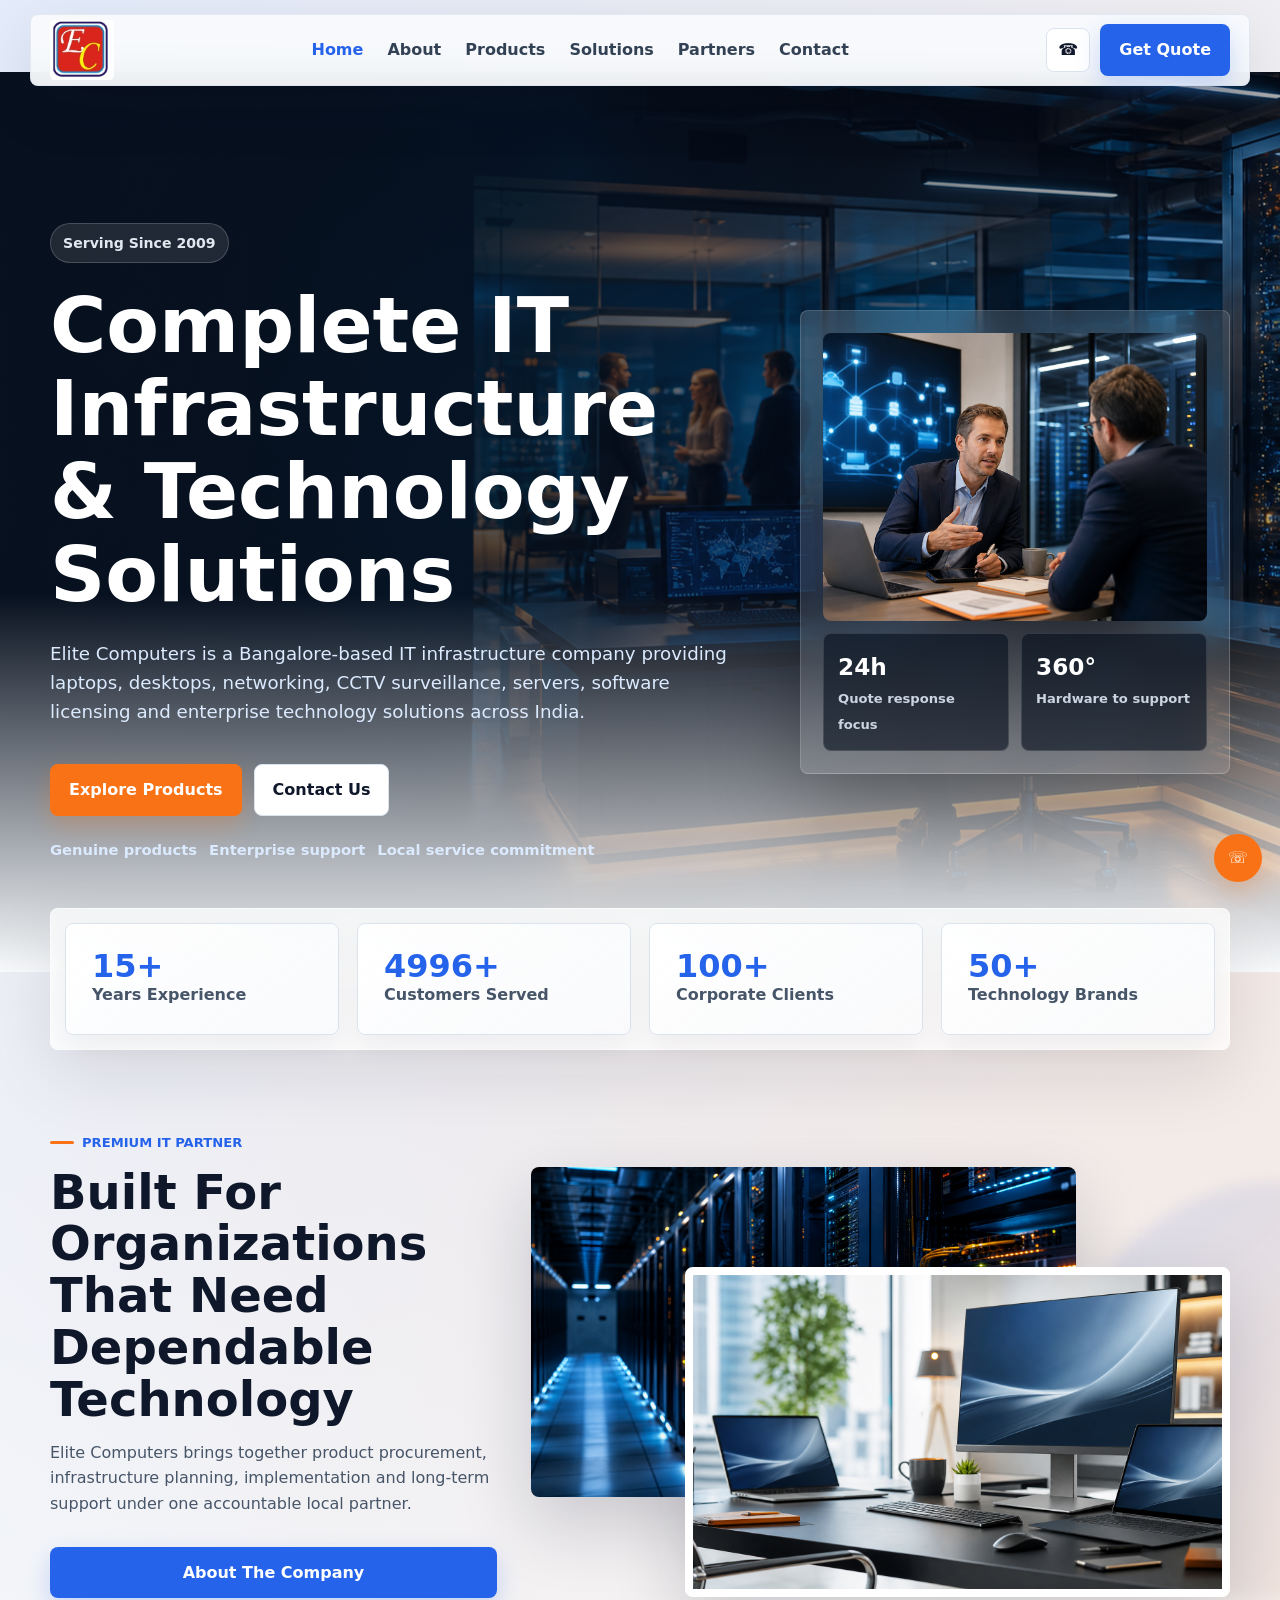
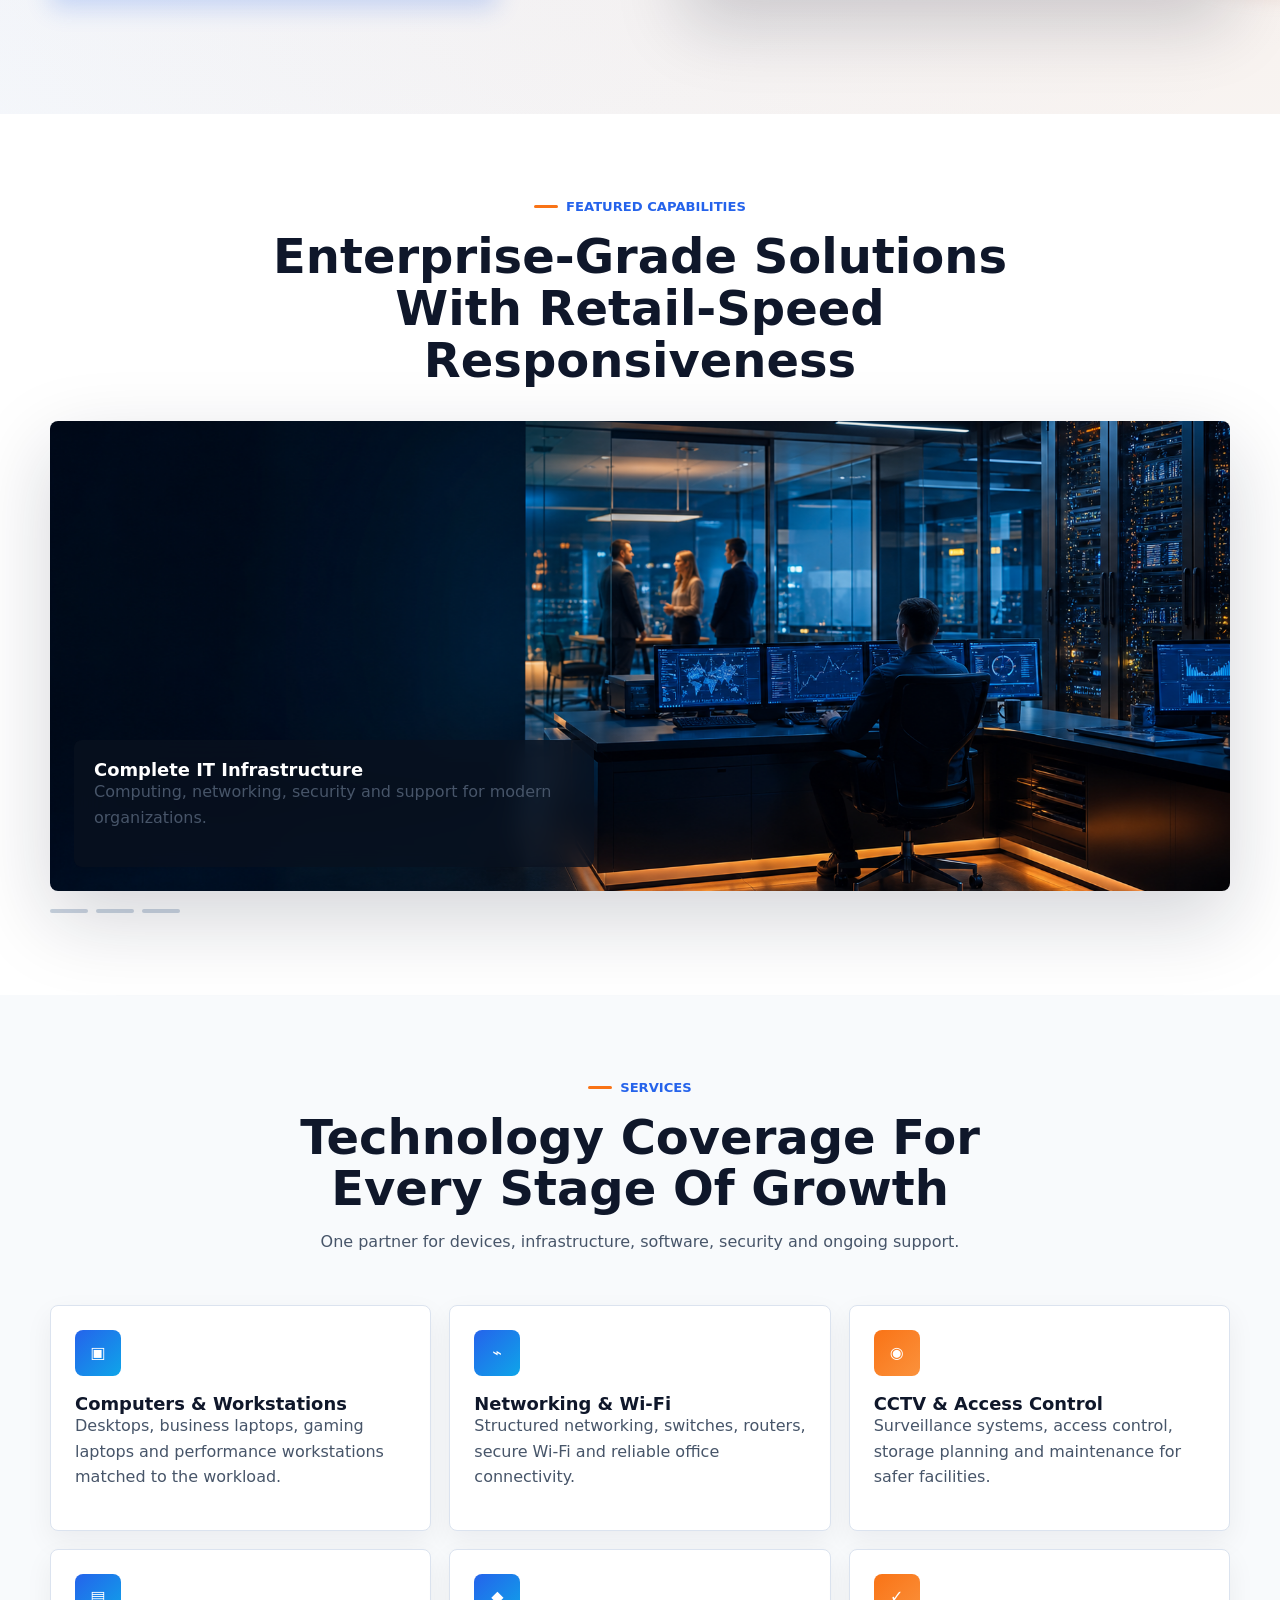
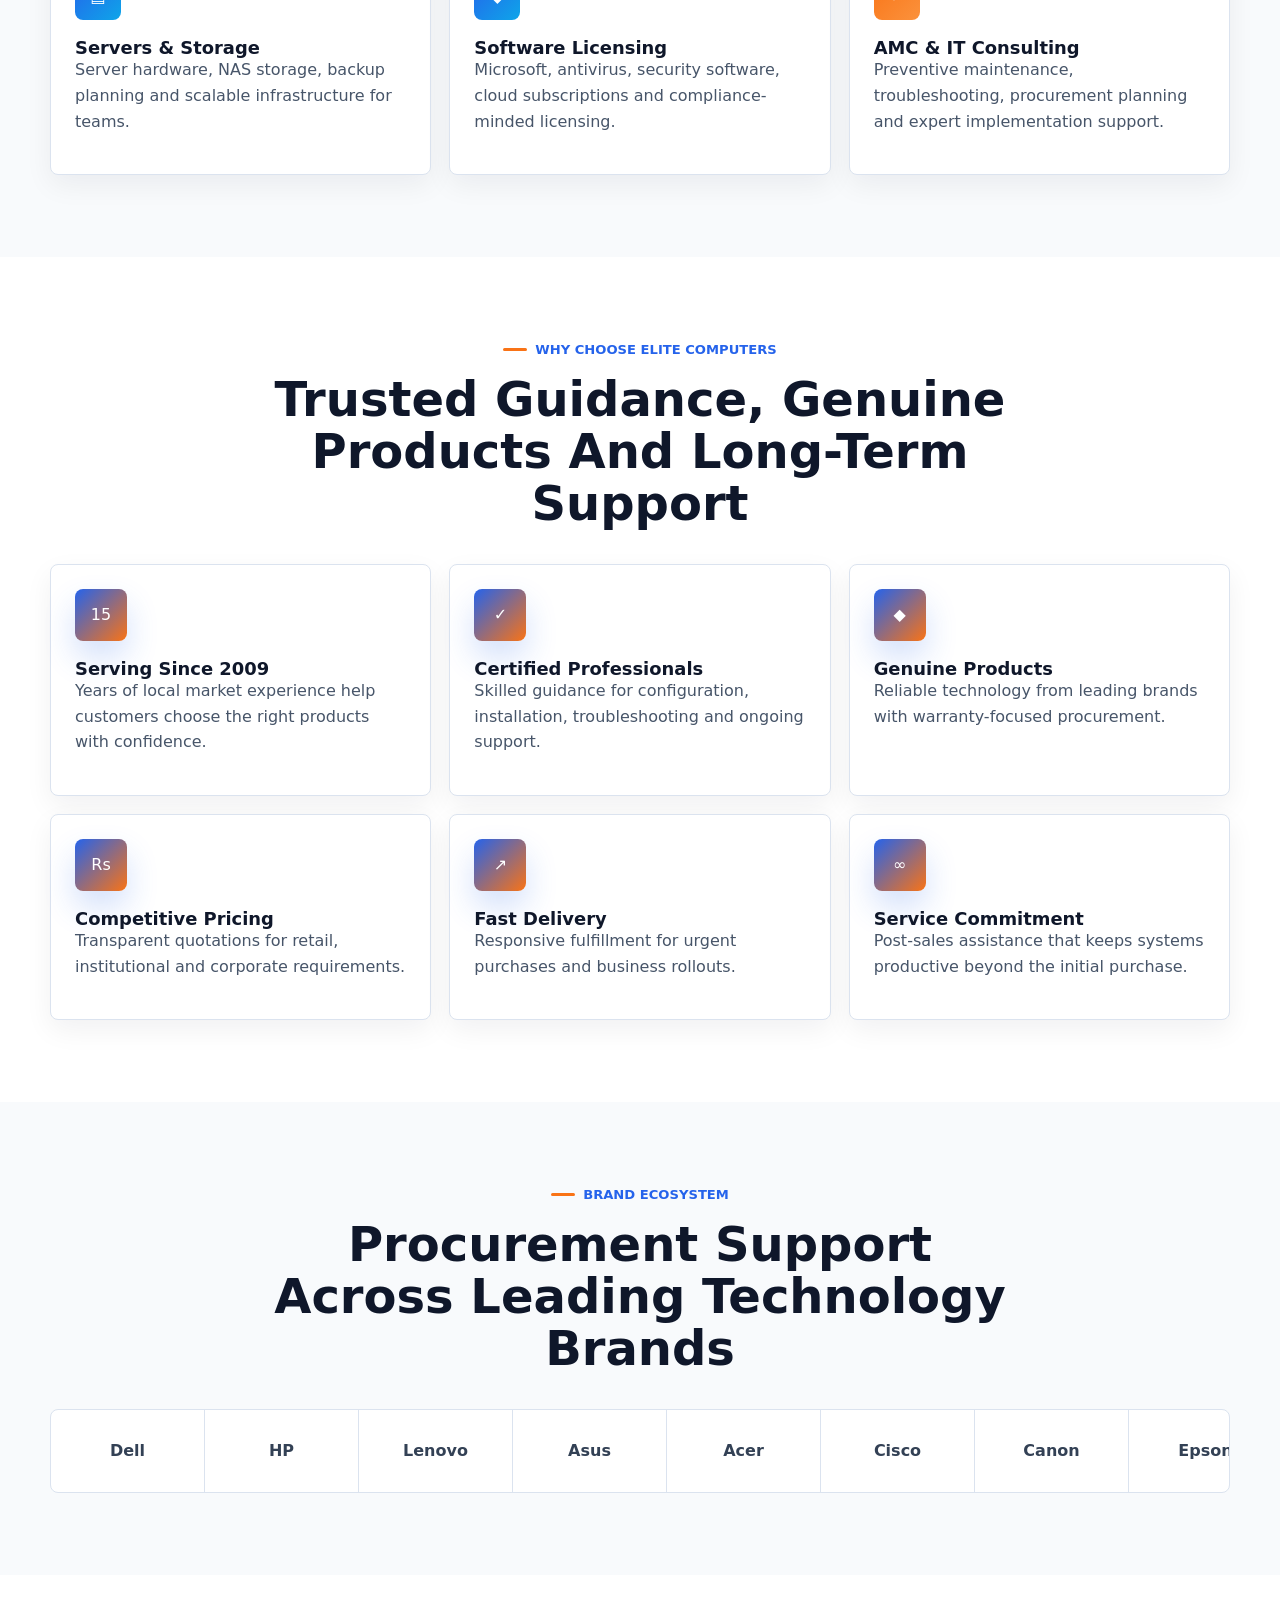
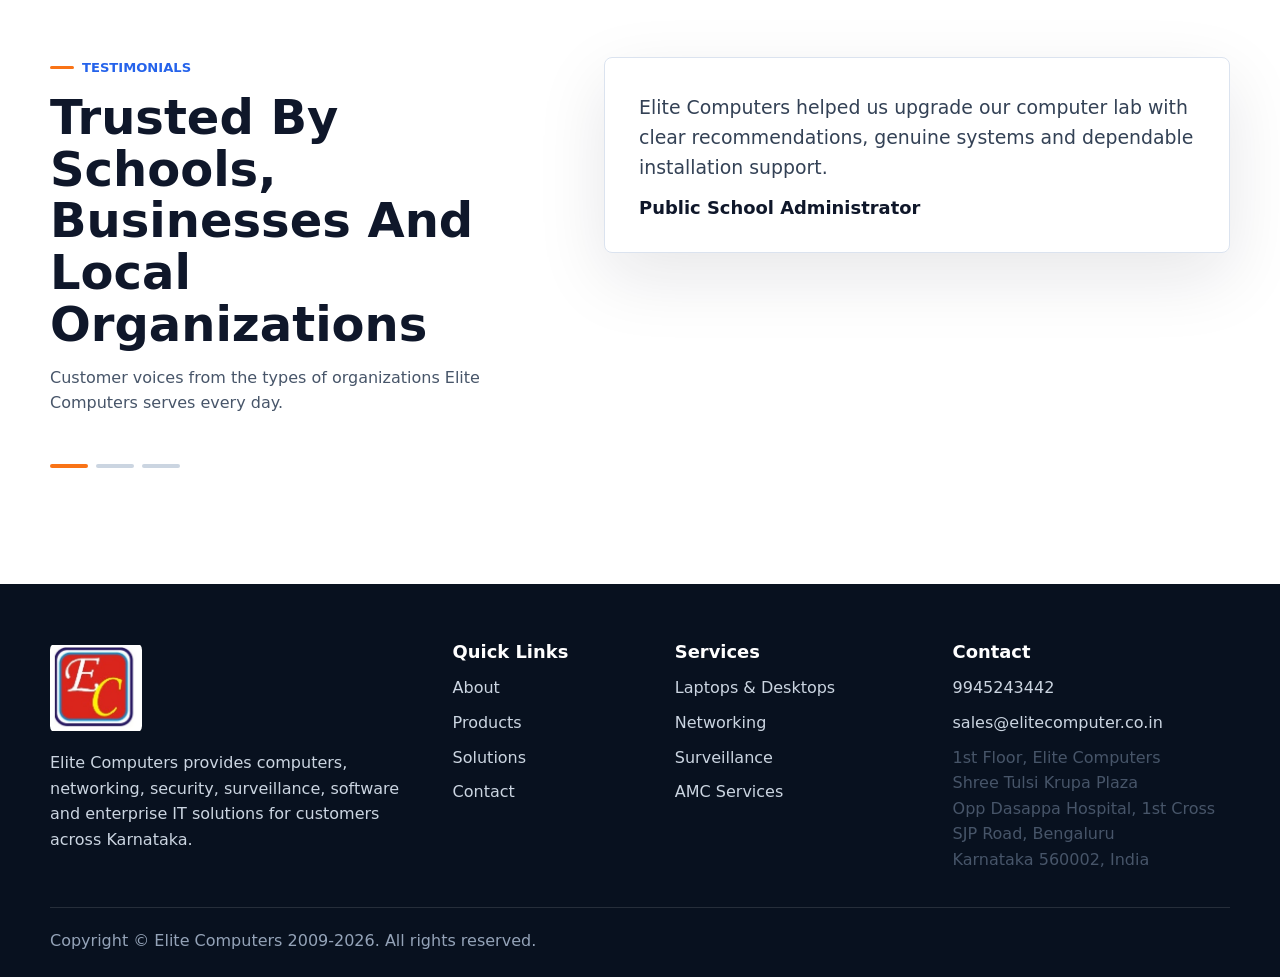
<file: index.html>
<!doctype html>
<html lang="en">
<head>
  <meta charset="utf-8">
  <meta name="viewport" content="width=device-width, initial-scale=1">
  <title>Elite Computers Bangalore | IT Infrastructure, Networking & CCTV Solutions Since 2009</title>
  <meta name="description" content="Elite Computers provides laptops, desktops, networking solutions, CCTV surveillance, servers, software licensing and enterprise IT infrastructure services in Bangalore since 2009.">
  <link rel="canonical" href="https://elitecomputer.co.in/">
  <meta property="og:type" content="website">
  <meta property="og:title" content="Elite Computers Bangalore | IT Infrastructure, Networking & CCTV Solutions Since 2009">
  <meta property="og:description" content="Elite Computers provides laptops, desktops, networking solutions, CCTV surveillance, servers, software licensing and enterprise IT infrastructure services in Bangalore since 2009.">
  <meta property="og:url" content="https://elitecomputer.co.in/">
  <meta property="og:site_name" content="Elite Computers">
  <meta property="og:image" content="https://elitecomputer.co.in/images/logo-company.jpeg">
  <meta name="twitter:card" content="summary_large_image">
  <meta name="twitter:title" content="Elite Computers Bangalore | IT Infrastructure, Networking & CCTV Solutions Since 2009">
  <meta name="twitter:description" content="Elite Computers provides laptops, desktops, networking solutions, CCTV surveillance, servers, software licensing and enterprise IT infrastructure services in Bangalore since 2009.">
  <meta name="twitter:image" content="https://elitecomputer.co.in/images/logo-company.jpeg">
  <link rel="icon" href="/favicon.ico" sizes="any">
  <link rel="shortcut icon" href="/favicon.ico">
  <link rel="icon" href="/favicon.svg" type="image/svg+xml">
  <link rel="icon" type="image/png" sizes="48x48" href="/favicon-48x48.png">
  <link rel="icon" type="image/png" sizes="96x96" href="/favicon-96x96.png">
  <link rel="icon" type="image/png" href="/favicon.png">
  <link rel="apple-touch-icon" href="/favicon-96x96.png">
  <link rel="preload" href="images/hero-enterprise.png" as="image">
  <link rel="stylesheet" href="css/style.css">
  <script type="application/ld+json">
  {
    "@context": "https://schema.org",
    "@type": ["ComputerStore", "ProfessionalService"],
    "name": "Elite Computers",
    "url": "https://elitecomputer.co.in",
    "logo": "https://elitecomputer.co.in/images/logo-company.jpeg",
    "image": "https://elitecomputer.co.in/images/solutions-consulting.png",
    "telephone": "+919945243442",
    "email": "sales@elitecomputer.co.in",
    "foundingDate": "2009",
    "address": {
      "@type": "PostalAddress",
      "streetAddress": "1st Floor, Elite Computers, Shree Tulsi Krupa Plaza, Opp Dasappa Hospital, 1st Cross, SJP Road",
      "addressLocality": "Bengaluru",
      "addressRegion": "Karnataka",
      "postalCode": "560002",
      "addressCountry": "IN"
    },
    "geo": {
      "@type": "GeoCoordinates",
      "latitude": 12.9654,
      "longitude": 77.5816
    },
    "areaServed": {
      "@type": "Place",
      "name": "Bangalore, Karnataka, India"
    },
    "priceRange": "$$"
  }
  </script>
  <script type="application/ld+json">
  {
    "@context": "https://schema.org",
    "@type": "WebSite",
    "name": "Elite Computers",
    "url": "https://elitecomputer.co.in"
  }
  </script>
  <script type="application/ld+json">
  {
    "@context": "https://schema.org",
    "@type": "Organization",
    "name": "Elite Computers",
    "url": "https://elitecomputer.co.in",
    "logo": "https://elitecomputer.co.in/images/logo-company.jpeg",
    "contactPoint": {
      "@type": "ContactPoint",
      "telephone": "+919945243442",
      "contactType": "sales",
      "email": "sales@elitecomputer.co.in",
      "areaServed": "IN",
      "availableLanguage": ["en", "kn"]
    },
    "foundingDate": "2009"
  }
  </script>
</head>
<body>
  <header class="site-header">
    <div class="container nav">
      <a class="brand" href="index.html" aria-label="Elite Computers home"><img src="images/logo-company.jpeg" alt="Elite Computers"></a>
      <button class="nav-toggle" type="button" aria-label="Open navigation" aria-expanded="false"><span></span><span></span><span></span></button>
      <nav class="nav-menu" aria-label="Primary navigation">
        <a class="active" href="index.html">Home</a>
        <a href="about.html">About</a>
        <a href="products.html">Products</a>
        <a href="solutions.html">Solutions</a>
        <a href="partners.html">Partners</a>
        <a href="contact.html">Contact</a>
      </nav>
      <div class="nav-actions">
        <a class="btn secondary icon-btn" href="tel:+919945243442" aria-label="Call Elite Computers">☎</a>
        <a class="btn" href="contact.html">Get Quote</a>
      </div>
    </div>
  </header>

  <main>
    <section class="premium-hero">
      <div class="container hero-grid">
        <div class="hero-copy reveal">
          <span class="badge">Serving Since 2009</span>
          <h1>Complete IT Infrastructure &amp; Technology Solutions</h1>
          <p>Elite Computers is a Bangalore-based IT infrastructure company providing laptops, desktops, networking, CCTV surveillance, servers, software licensing and enterprise technology solutions across India.</p>
          <div class="hero-actions">
            <a class="btn orange" href="products.html">Explore Products</a>
            <a class="btn secondary" href="contact.html">Contact Us</a>
          </div>
          <div class="trust-strip">
            <span>Genuine products</span>
            <span>Enterprise support</span>
            <span>Local service commitment</span>
          </div>
        </div>
        <aside class="hero-panel reveal" data-parallax="0.035">
          <img src="images/solutions-consulting.png" alt="Elite Computers IT consultation">
          <div class="hero-panel-row">
            <div class="mini-stat"><strong>24h</strong><span>Quote response focus</span></div>
            <div class="mini-stat"><strong>360°</strong><span>Hardware to support</span></div>
          </div>
        </aside>
      </div>
    </section>

    <section class="glass-stats">
      <div class="container metrics stagger">
        <div class="metric reveal" style="--i:0"><strong data-count="15" data-suffix="+">0+</strong><span>Years Experience</span></div>
        <div class="metric reveal" style="--i:1"><strong data-count="5000" data-suffix="+">0+</strong><span>Customers Served</span></div>
        <div class="metric reveal" style="--i:2"><strong data-count="100" data-suffix="+">0+</strong><span>Corporate Clients</span></div>
        <div class="metric reveal" style="--i:3"><strong data-count="50" data-suffix="+">0+</strong><span>Technology Brands</span></div>
      </div>
    </section>

    <section class="section shape-band">
      <div class="container asym">
        <div class="section-head reveal">
          <span class="eyebrow">Premium IT Partner</span>
          <h2>Built For Organizations That Need Dependable Technology</h2>
          <p>Elite Computers brings together product procurement, infrastructure planning, implementation and long-term support under one accountable local partner.</p>
          <a class="btn" href="about.html">About The Company</a>
        </div>
        <div class="media-stack reveal">
          <img src="images/products-servers.png" alt="Server infrastructure" data-parallax="0.025">
          <img src="images/products-laptops.png" alt="Business laptops and office devices" data-parallax="-0.018">
        </div>
      </div>
    </section>

    <section class="section alt">
      <div class="container">
        <div class="section-head center reveal">
          <span class="eyebrow">Featured Capabilities</span>
          <h2>Enterprise-Grade Solutions With Retail-Speed Responsiveness</h2>
        </div>
        <div class="image-carousel reveal" data-carousel>
          <article class="carousel-slide">
            <img src="images/hero-enterprise.png" alt="Enterprise office technology">
            <div class="carousel-caption"><h3>Complete IT Infrastructure</h3><p>Computing, networking, security and support for modern organizations.</p></div>
          </article>
          <article class="carousel-slide">
            <img src="images/products-servers.png" alt="Servers and data center equipment">
            <div class="carousel-caption"><h3>Servers, Storage &amp; Backup</h3><p>Dependable infrastructure planning for business continuity and scale.</p></div>
          </article>
          <article class="carousel-slide">
            <img src="images/solutions-networking.png" alt="Networking and surveillance solutions">
            <div class="carousel-caption"><h3>Networking &amp; Surveillance</h3><p>Secure connectivity and facility visibility for offices, institutions and retail.</p></div>
          </article>
        </div>
        <div class="carousel-dots" aria-label="Carousel controls"><button data-slide="0" aria-label="Slide 1"></button><button data-slide="1" aria-label="Slide 2"></button><button data-slide="2" aria-label="Slide 3"></button></div>
      </div>
    </section>

    <section class="section">
      <div class="container">
        <div class="section-head center reveal">
          <span class="eyebrow">Services</span>
          <h2>Technology Coverage For Every Stage Of Growth</h2>
          <p>One partner for devices, infrastructure, software, security and ongoing support.</p>
        </div>
        <div class="grid cards stagger">
          <article class="card reveal" style="--i:0"><div class="card-icon">▣</div><h3>Computers &amp; Workstations</h3><p>Desktops, business laptops, gaming laptops and performance workstations matched to the workload.</p></article>
          <article class="card reveal" style="--i:1"><div class="card-icon">⌁</div><h3>Networking &amp; Wi-Fi</h3><p>Structured networking, switches, routers, secure Wi-Fi and reliable office connectivity.</p></article>
          <article class="card reveal" style="--i:2"><div class="card-icon">◉</div><h3>CCTV &amp; Access Control</h3><p>Surveillance systems, access control, storage planning and maintenance for safer facilities.</p></article>
          <article class="card reveal" style="--i:3"><div class="card-icon">▤</div><h3>Servers &amp; Storage</h3><p>Server hardware, NAS storage, backup planning and scalable infrastructure for teams.</p></article>
          <article class="card reveal" style="--i:4"><div class="card-icon">◆</div><h3>Software Licensing</h3><p>Microsoft, antivirus, security software, cloud subscriptions and compliance-minded licensing.</p></article>
          <article class="card reveal" style="--i:5"><div class="card-icon">✓</div><h3>AMC &amp; IT Consulting</h3><p>Preventive maintenance, troubleshooting, procurement planning and expert implementation support.</p></article>
        </div>
      </div>
    </section>

    <section class="section alt">
      <div class="container">
        <div class="section-head center reveal">
          <span class="eyebrow">Why Choose Elite Computers</span>
          <h2>Trusted Guidance, Genuine Products And Long-Term Support</h2>
        </div>
        <div class="grid cards stagger">
          <article class="card reveal" style="--i:0"><div class="why-icon">15</div><h3>Serving Since 2009</h3><p>Years of local market experience help customers choose the right products with confidence.</p></article>
          <article class="card reveal" style="--i:1"><div class="why-icon">✓</div><h3>Certified Professionals</h3><p>Skilled guidance for configuration, installation, troubleshooting and ongoing support.</p></article>
          <article class="card reveal" style="--i:2"><div class="why-icon">◆</div><h3>Genuine Products</h3><p>Reliable technology from leading brands with warranty-focused procurement.</p></article>
          <article class="card reveal" style="--i:3"><div class="why-icon">Rs</div><h3>Competitive Pricing</h3><p>Transparent quotations for retail, institutional and corporate requirements.</p></article>
          <article class="card reveal" style="--i:4"><div class="why-icon">↗</div><h3>Fast Delivery</h3><p>Responsive fulfillment for urgent purchases and business rollouts.</p></article>
          <article class="card reveal" style="--i:5"><div class="why-icon">∞</div><h3>Service Commitment</h3><p>Post-sales assistance that keeps systems productive beyond the initial purchase.</p></article>
        </div>
      </div>
    </section>

    <section id="brands" class="section">
      <div class="container">
        <div class="section-head center reveal"><span class="eyebrow">Brand Ecosystem</span><h2>Procurement Support Across Leading Technology Brands</h2></div>
        <div class="brands-shell reveal">
          <div class="brand-track">
            <div class="brand-logo">Dell</div><div class="brand-logo">HP</div><div class="brand-logo">Lenovo</div><div class="brand-logo">Asus</div><div class="brand-logo">Acer</div><div class="brand-logo">Cisco</div><div class="brand-logo">Canon</div><div class="brand-logo">Epson</div><div class="brand-logo">Microsoft</div><div class="brand-logo">Intel</div><div class="brand-logo">AMD</div><div class="brand-logo">Fortinet</div><div class="brand-logo">Sophos</div><div class="brand-logo">D-Link</div><div class="brand-logo">TP-Link</div><div class="brand-logo">Hikvision</div><div class="brand-logo">CP Plus</div><div class="brand-logo">WD</div><div class="brand-logo">Seagate</div><div class="brand-logo">Samsung</div>
            <div class="brand-logo">Dell</div><div class="brand-logo">HP</div><div class="brand-logo">Lenovo</div><div class="brand-logo">Asus</div><div class="brand-logo">Acer</div><div class="brand-logo">Cisco</div><div class="brand-logo">Canon</div><div class="brand-logo">Epson</div><div class="brand-logo">Microsoft</div><div class="brand-logo">Intel</div><div class="brand-logo">AMD</div><div class="brand-logo">Fortinet</div><div class="brand-logo">Sophos</div><div class="brand-logo">D-Link</div><div class="brand-logo">TP-Link</div><div class="brand-logo">Hikvision</div><div class="brand-logo">CP Plus</div><div class="brand-logo">WD</div><div class="brand-logo">Seagate</div><div class="brand-logo">Samsung</div>
          </div>
        </div>
      </div>
    </section>

    <section class="section alt">
      <div class="container split">
        <div class="section-head reveal">
          <span class="eyebrow">Testimonials</span>
          <h2>Trusted By Schools, Businesses And Local Organizations</h2>
          <p> Customer voices from the types of organizations Elite Computers serves every day.</p>
          <div class="testimonial-dots"><button data-testimonial="0" aria-label="Testimonial 1"></button><button data-testimonial="1" aria-label="Testimonial 2"></button><button data-testimonial="2" aria-label="Testimonial 3"></button></div>
        </div>
        <div class="testimonial-slider reveal">
          <article class="testimonial-slide"><p>Elite Computers helped us upgrade our computer lab with clear recommendations, genuine systems and dependable installation support.</p><h3>Public School Administrator</h3></article>
          <article class="testimonial-slide"><p>Their team managed our networking, surveillance and office computers with disciplined coordination and quick response whenever support was needed.</p><h3>Aditya P - Manufacturing Company</h3></article>
          <article class="testimonial-slide"><p>We rely on Elite Computers for laptops, printers and backup advice. The service is practical, local and easy to work with.</p><h3>Jagadish K - Retail Business Owner</h3></article>
        </div>
      </div>
    </section>
  </main>

  <footer class="site-footer">
    <div class="container footer-grid">
      <div><img class="footer-logo" src="images/logo-company.jpeg" alt="Elite Computers"><p>Elite Computers provides computers, networking, security, surveillance, software and enterprise IT solutions for customers across Karnataka.</p></div>
      <div><h3>Quick Links</h3><div class="footer-links"><a href="about.html">About</a><a href="products.html">Products</a><a href="solutions.html">Solutions</a><a href="contact.html">Contact</a></div></div>
      <div><h3>Services</h3><div class="footer-links"><a href="products.html">Laptops &amp; Desktops</a><a href="solutions.html">Networking</a><a href="solutions.html">Surveillance</a><a href="solutions.html">AMC Services</a></div></div>
      <div><h3>Contact</h3><div class="footer-links"><a data-phone href="tel:+919945243442">9945243442</a><a data-email href="mailto:sales@elitecomputer.co.in">sales@elitecomputer.co.in</a><span class="address" data-address></span></div></div>
    </div>
    <div class="container footer-bottom">Copyright © Elite Computers 2009-2026. All rights reserved.</div>
  </footer>
  <div class="floating-actions"><a class="btn orange" data-whatsapp href="https://wa.me/919945243442" aria-label="WhatsApp">☏</a></div>
  <script src="js/main.js" defer></script>
</body>
</html>
</file>
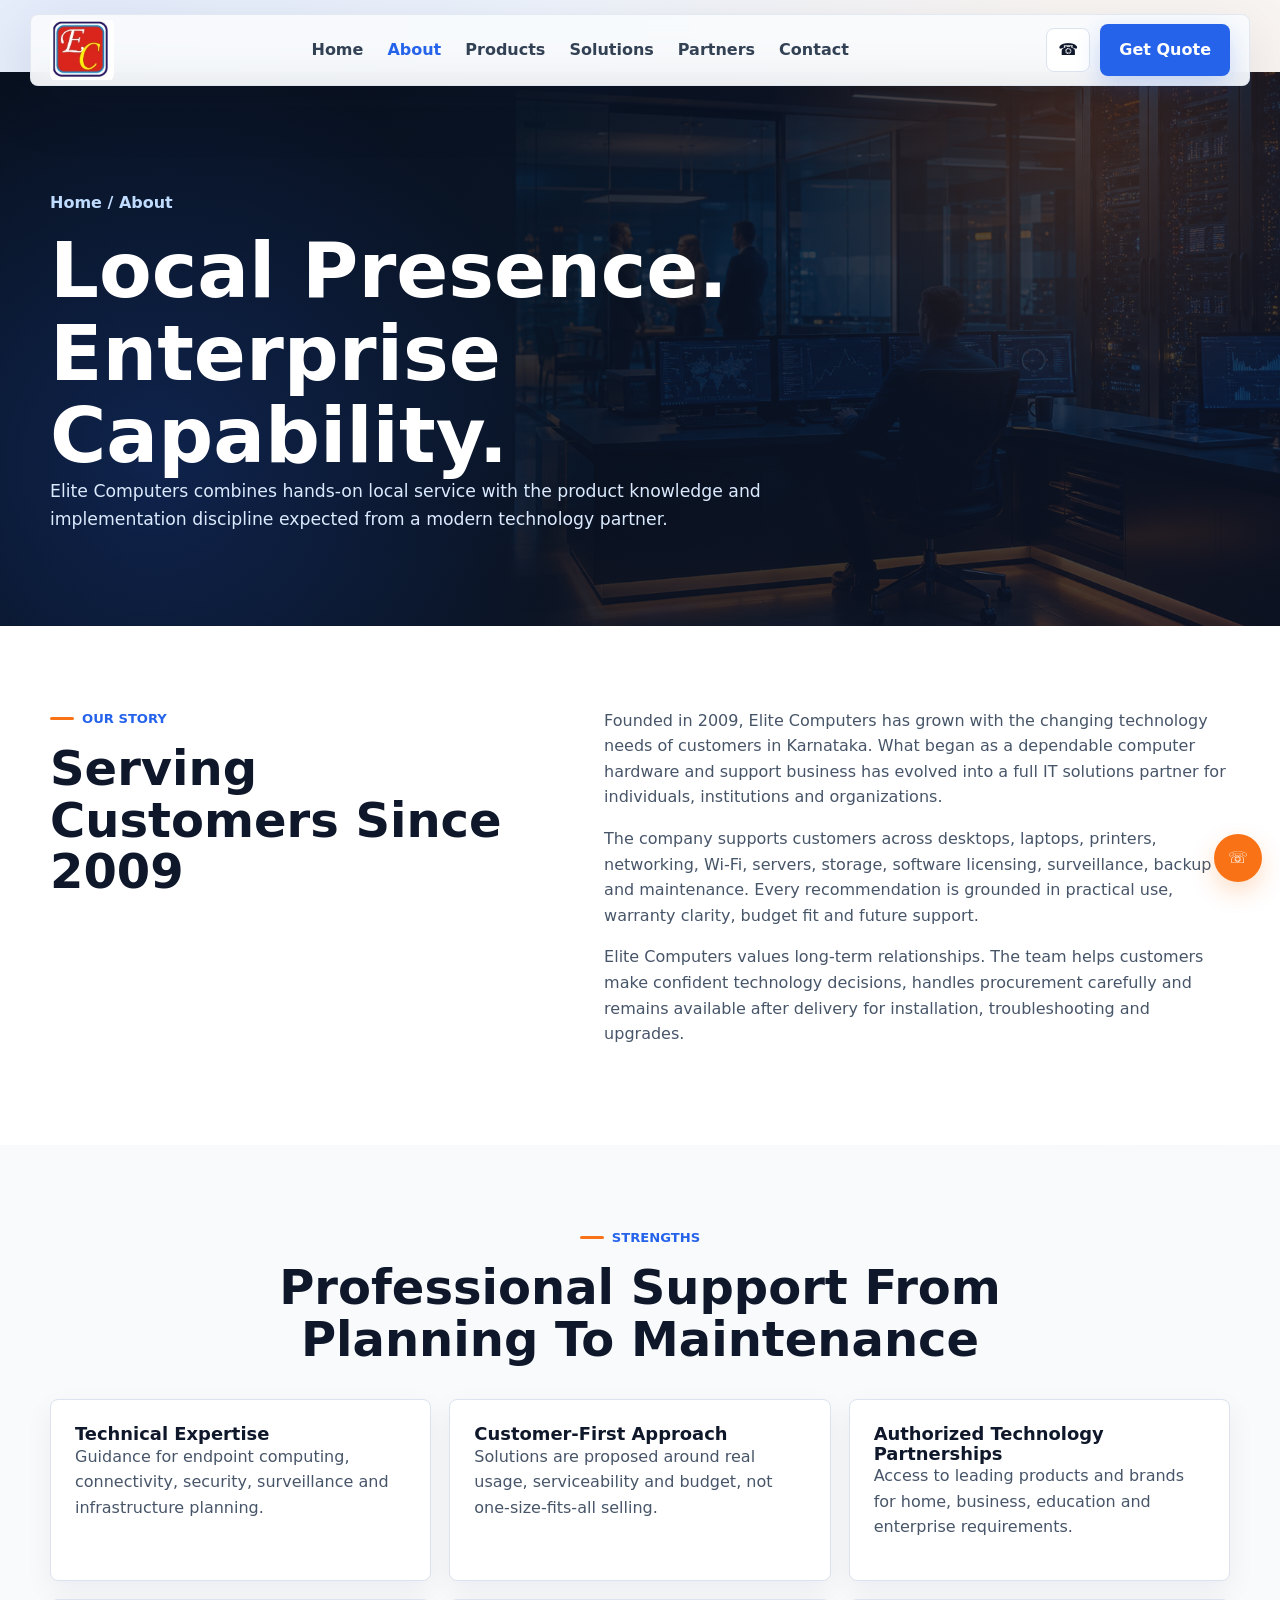
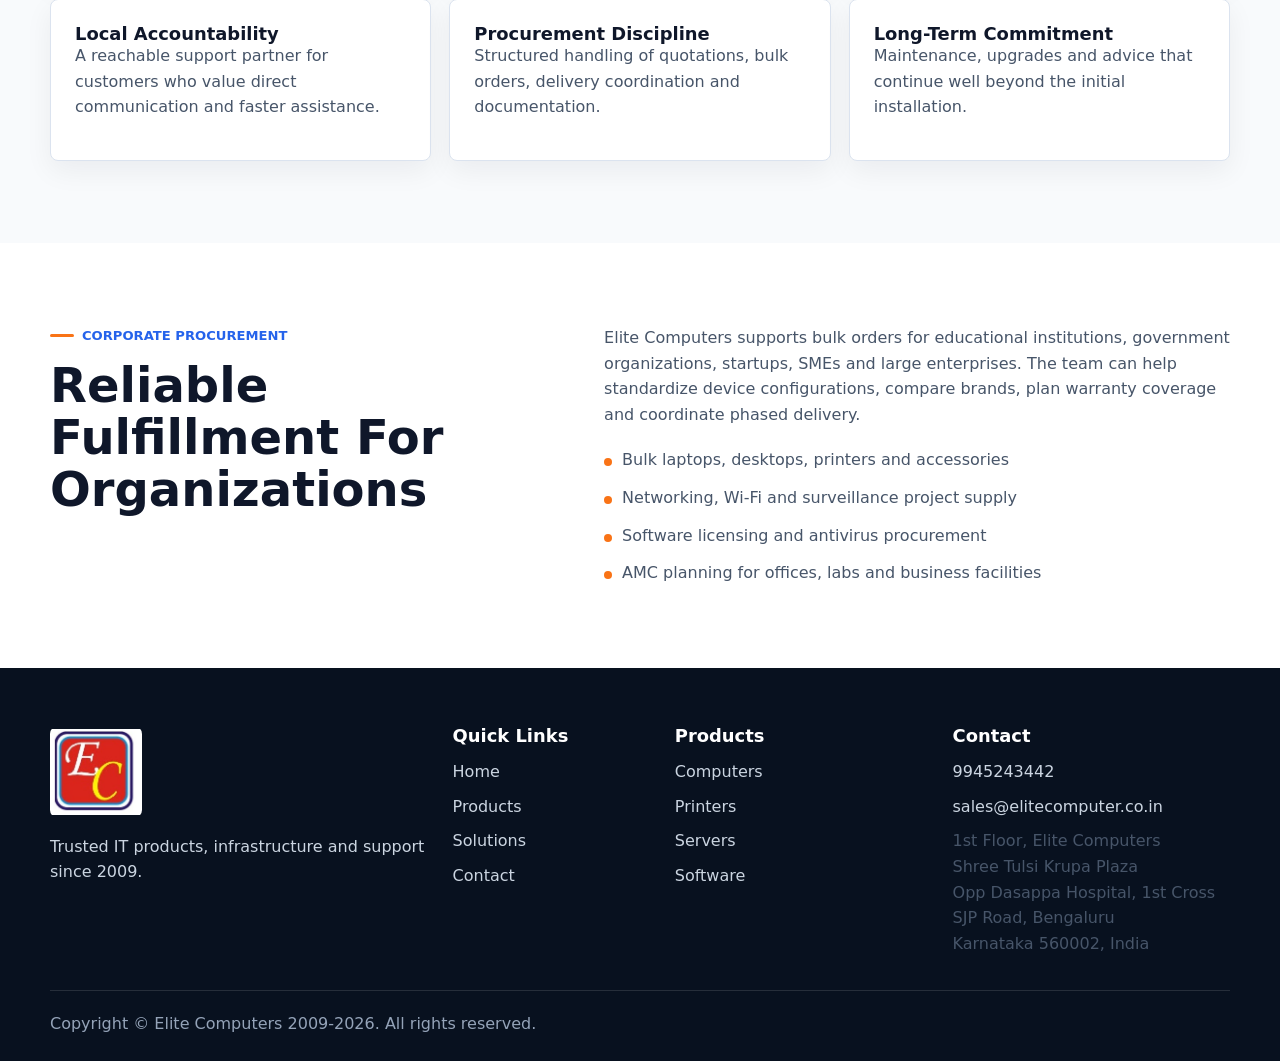
<file: about.html>
<!doctype html>
<html lang="en">
<head>
  <meta charset="utf-8">
  <meta name="viewport" content="width=device-width, initial-scale=1">
  <title>About Elite Computers | Trusted IT Company Since 2009</title>
  <meta name="description" content="Learn about Elite Computers, a trusted technology solutions and computer hardware company serving customers since 2009.">
  <link rel="canonical" href="https://elitecomputer.co.in/about.html">
  <meta property="og:type" content="website">
  <meta property="og:title" content="About Elite Computers | Trusted IT Company Since 2009">
  <meta property="og:description" content="Learn about Elite Computers, a trusted technology solutions and computer hardware company serving customers since 2009.">
  <meta property="og:url" content="https://elitecomputer.co.in/about.html">
  <meta property="og:site_name" content="Elite Computers">
  <meta property="og:image" content="https://elitecomputer.co.in/images/logo-company.jpeg">
  <meta name="twitter:card" content="summary_large_image">
  <meta name="twitter:title" content="About Elite Computers | Trusted IT Company Since 2009">
  <meta name="twitter:description" content="Learn about Elite Computers, a trusted technology solutions and computer hardware company serving customers since 2009.">
  <meta name="twitter:image" content="https://elitecomputer.co.in/images/logo-company.jpeg">
  <link rel="icon" href="/favicon.ico" sizes="any">
  <link rel="shortcut icon" href="/favicon.ico">
  <link rel="icon" href="/favicon.svg" type="image/svg+xml">
  <link rel="icon" type="image/png" sizes="48x48" href="/favicon-48x48.png">
  <link rel="icon" type="image/png" sizes="96x96" href="/favicon-96x96.png">
  <link rel="icon" type="image/png" href="/favicon.png">
  <link rel="apple-touch-icon" href="/favicon-96x96.png">
  <link rel="stylesheet" href="css/style.css">
  <script type="application/ld+json">
  {
    "@context": "https://schema.org",
    "@type": ["ComputerStore", "ProfessionalService"],
    "name": "Elite Computers",
    "url": "https://elitecomputer.co.in",
    "logo": "https://elitecomputer.co.in/images/logo-company.jpeg",
    "image": "https://elitecomputer.co.in/images/solutions-consulting.png",
    "telephone": "+919945243442",
    "email": "sales@elitecomputer.co.in",
    "foundingDate": "2009",
    "address": {
      "@type": "PostalAddress",
      "streetAddress": "1st Floor, Elite Computers, Shree Tulsi Krupa Plaza, Opp Dasappa Hospital, 1st Cross, SJP Road",
      "addressLocality": "Bengaluru",
      "addressRegion": "Karnataka",
      "postalCode": "560002",
      "addressCountry": "IN"
    },
    "geo": {
      "@type": "GeoCoordinates",
      "latitude": 12.9654,
      "longitude": 77.5816
    },
    "areaServed": {
      "@type": "Place",
      "name": "Bangalore, Karnataka, India"
    },
    "priceRange": "$$"
  }
  </script>
  <script type="application/ld+json">
  {
    "@context": "https://schema.org",
    "@type": "WebSite",
    "name": "Elite Computers",
    "url": "https://elitecomputer.co.in"
  }
  </script>
  <script type="application/ld+json">
  {
    "@context": "https://schema.org",
    "@type": "Organization",
    "name": "Elite Computers",
    "url": "https://elitecomputer.co.in",
    "logo": "https://elitecomputer.co.in/images/logo-company.jpeg",
    "contactPoint": {
      "@type": "ContactPoint",
      "telephone": "+919945243442",
      "contactType": "sales",
      "email": "sales@elitecomputer.co.in",
      "areaServed": "IN",
      "availableLanguage": ["en", "kn"]
    },
    "foundingDate": "2009"
  }
  </script>
</head>
<body>
  <header class="site-header"><div class="container nav"><a class="brand" href="index.html"><img src="images/logo-company.jpeg" alt="Elite Computers"></a><button class="nav-toggle" type="button" aria-label="Open navigation" aria-expanded="false"><span></span><span></span><span></span></button><nav class="nav-menu"><a href="index.html">Home</a><a class="active" href="about.html">About</a><a href="products.html">Products</a><a href="solutions.html">Solutions</a><a href="partners.html">Partners</a><a href="contact.html">Contact</a></nav><div class="nav-actions"><a class="btn secondary icon-btn" href="tel:+919945243442">☎</a><a class="btn" href="contact.html">Get Quote</a></div></div></header>
  <main>
    <section class="page-hero"><div class="container"><div class="breadcrumb">Home / About</div><h1>Local Presence. Enterprise Capability.</h1><p>Elite Computers combines hands-on local service with the product knowledge and implementation discipline expected from a modern technology partner.</p></div></section>
    <section class="section alt"><div class="container split"><div class="section-head reveal"><span class="eyebrow">Our Story</span><h2>Serving Customers Since 2009</h2></div><div class="reveal"><p>Founded in 2009, Elite Computers has grown with the changing technology needs of customers in Karnataka. What began as a dependable computer hardware and support business has evolved into a full IT solutions partner for individuals, institutions and organizations.</p><p>The company supports customers across desktops, laptops, printers, networking, Wi-Fi, servers, storage, software licensing, surveillance, backup and maintenance. Every recommendation is grounded in practical use, warranty clarity, budget fit and future support.</p><p>Elite Computers values long-term relationships. The team helps customers make confident technology decisions, handles procurement carefully and remains available after delivery for installation, troubleshooting and upgrades.</p></div></div></section>
    <section class="section"><div class="container"><div class="section-head center reveal"><span class="eyebrow">Strengths</span><h2>Professional Support From Planning To Maintenance</h2></div><div class="grid cards"><article class="card reveal"><h3>Technical Expertise</h3><p>Guidance for endpoint computing, connectivity, security, surveillance and infrastructure planning.</p></article><article class="card reveal"><h3>Customer-First Approach</h3><p>Solutions are proposed around real usage, serviceability and budget, not one-size-fits-all selling.</p></article><article class="card reveal"><h3>Authorized Technology Partnerships</h3><p>Access to leading products and brands for home, business, education and enterprise requirements.</p></article><article class="card reveal"><h3>Local Accountability</h3><p>A reachable support partner for customers who value direct communication and faster assistance.</p></article><article class="card reveal"><h3>Procurement Discipline</h3><p>Structured handling of quotations, bulk orders, delivery coordination and documentation.</p></article><article class="card reveal"><h3>Long-Term Commitment</h3><p>Maintenance, upgrades and advice that continue well beyond the initial installation.</p></article></div></div></section>
    <section class="section alt"><div class="container split"><div class="section-head reveal"><span class="eyebrow">Corporate Procurement</span><h2>Reliable Fulfillment For Organizations</h2></div><div class="reveal"><p>Elite Computers supports bulk orders for educational institutions, government organizations, startups, SMEs and large enterprises. The team can help standardize device configurations, compare brands, plan warranty coverage and coordinate phased delivery.</p><ul class="feature-list"><li>Bulk laptops, desktops, printers and accessories</li><li>Networking, Wi-Fi and surveillance project supply</li><li>Software licensing and antivirus procurement</li><li>AMC planning for offices, labs and business facilities</li></ul></div></div></section>
  </main>
  <footer class="site-footer"><div class="container footer-grid"><div><img class="footer-logo" src="images/logo-company.jpeg" alt="Elite Computers"><p>Trusted IT products, infrastructure and support since 2009.</p></div><div><h3>Quick Links</h3><div class="footer-links"><a href="index.html">Home</a><a href="products.html">Products</a><a href="solutions.html">Solutions</a><a href="contact.html">Contact</a></div></div><div><h3>Products</h3><div class="footer-links"><a href="products.html">Computers</a><a href="products.html">Printers</a><a href="products.html">Servers</a><a href="products.html">Software</a></div></div><div><h3>Contact</h3><div class="footer-links"><a data-phone href="tel:+919945243442">9945243442</a><a data-email href="mailto:sales@elitecomputer.co.in">sales@elitecomputer.co.in</a><span class="address" data-address></span></div></div></div><div class="container footer-bottom">Copyright © Elite Computers 2009-2026. All rights reserved.</div></footer>
  <div class="floating-actions"><a class="btn orange" data-whatsapp href="https://wa.me/919945243442" aria-label="WhatsApp">☏</a></div><script src="js/main.js" defer></script>
</body>
</html>
</file>
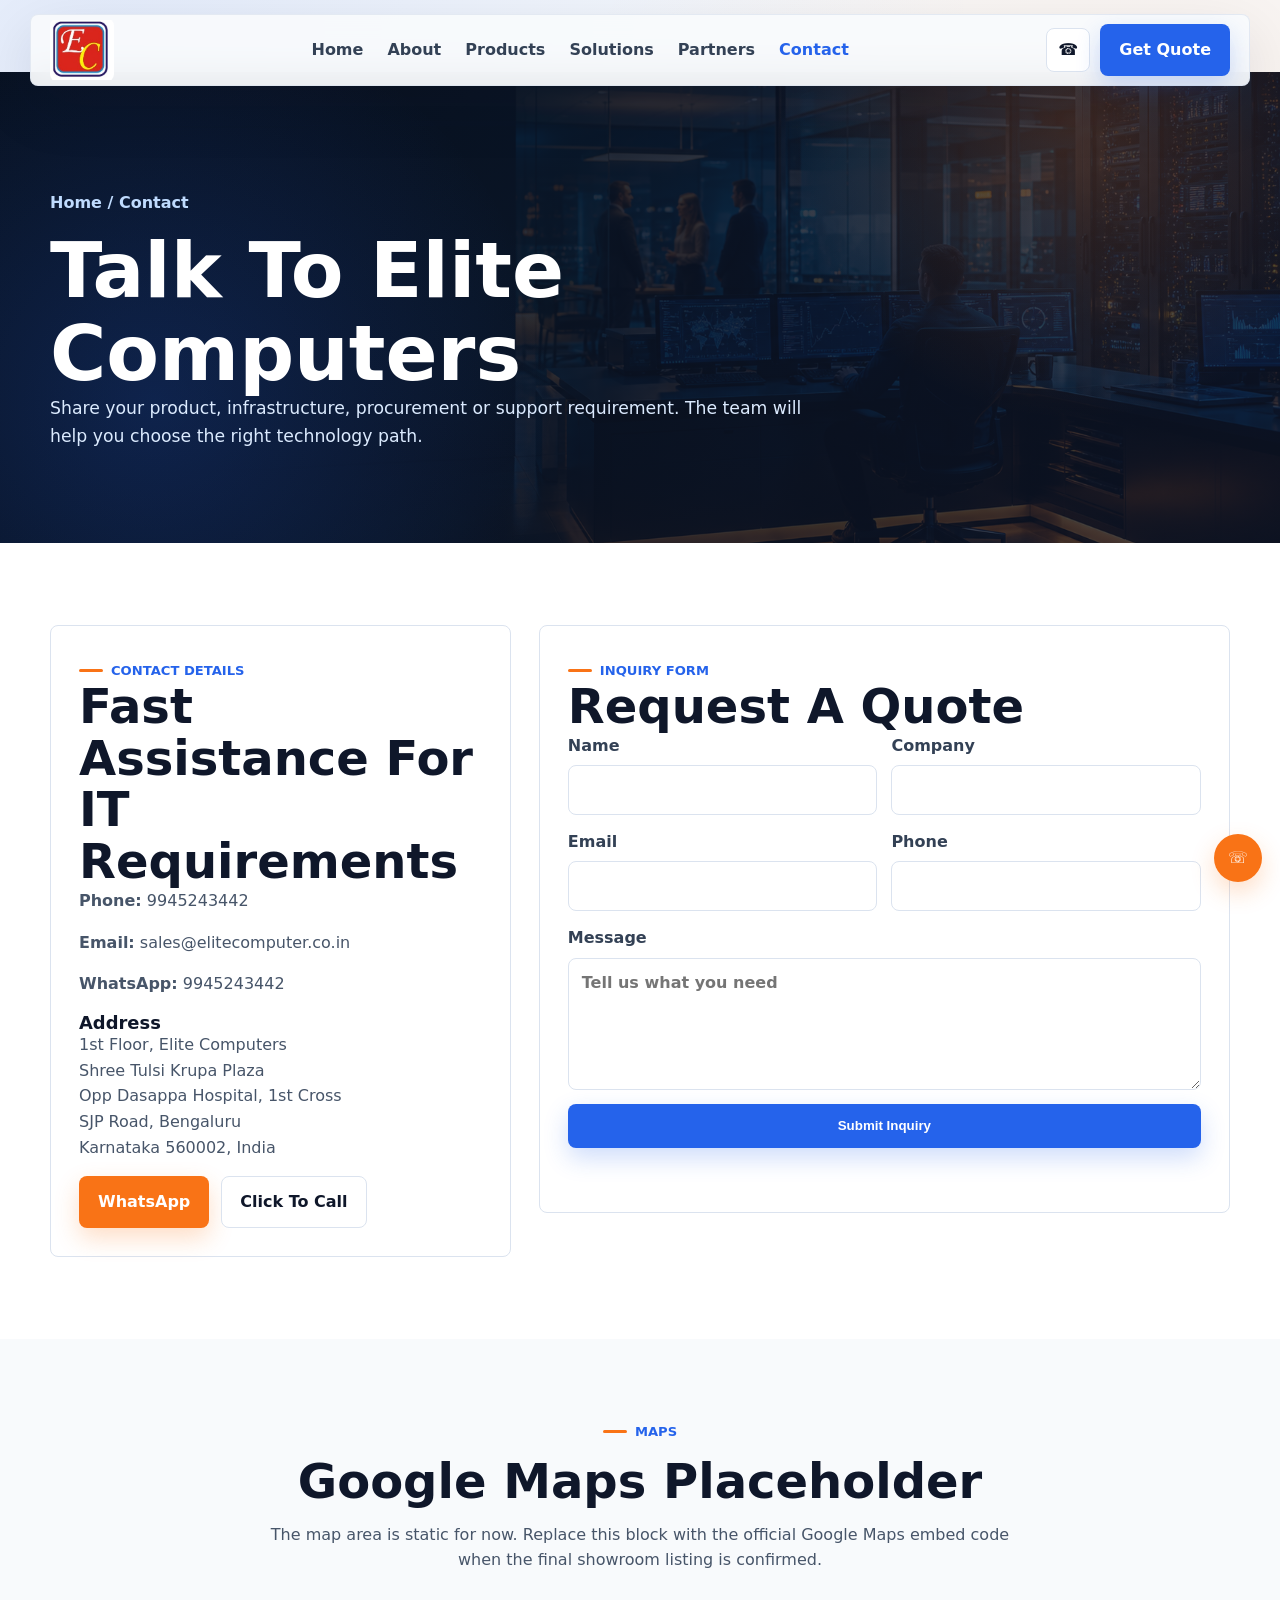
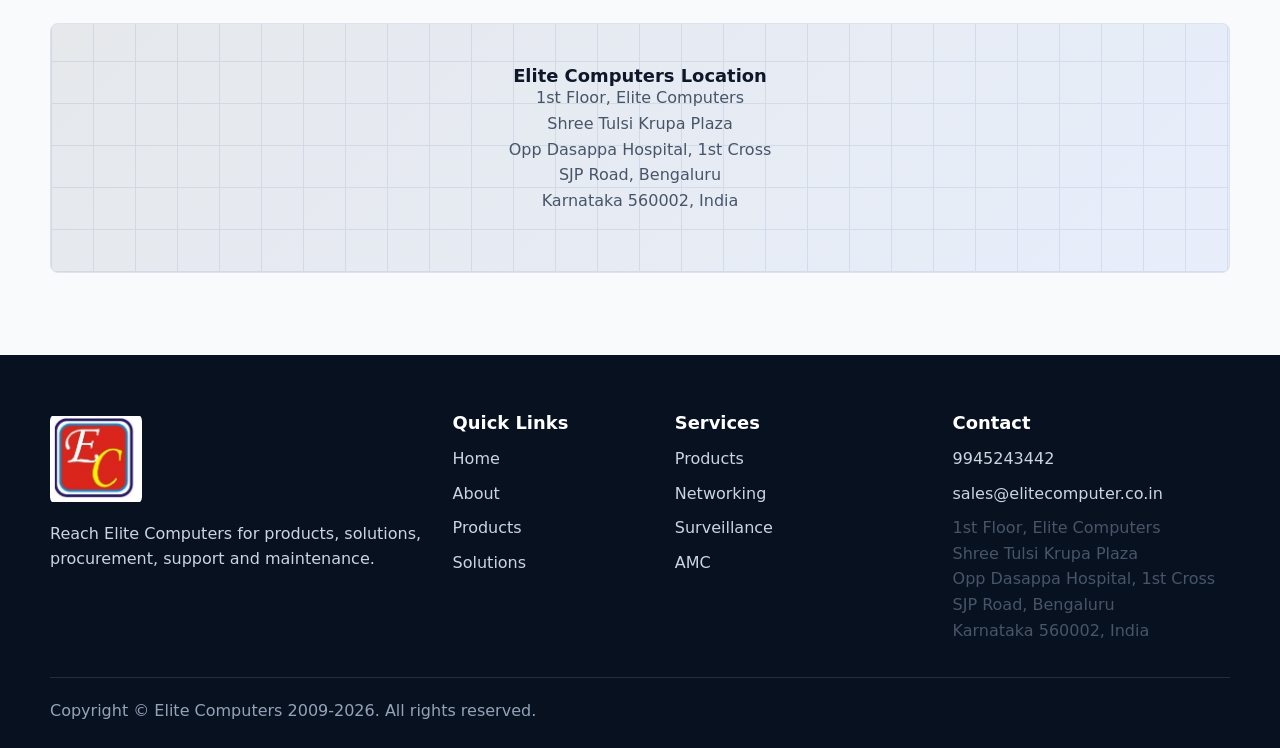
<file: contact copy.html>
<!doctype html>
<html lang="en">
<head>
  <meta charset="utf-8">
  <meta name="viewport" content="width=device-width, initial-scale=1">
  <title>Contact Elite Computers | IT Products & Solutions</title>
  <meta name="description" content="Contact Elite Computers for laptops, desktops, networking, surveillance, software, servers, storage, AMC and IT infrastructure requirements.">
  <link rel="canonical" href="https://elitecomputer.co.in/contact.html">
  <meta property="og:type" content="website">
  <meta property="og:title" content="Contact Elite Computers | IT Products & Solutions">
  <meta property="og:description" content="Contact Elite Computers for laptops, desktops, networking, surveillance, software, servers, storage, AMC and IT infrastructure requirements.">
  <meta property="og:url" content="https://elitecomputer.co.in/contact.html">
  <meta property="og:site_name" content="Elite Computers">
  <meta property="og:image" content="https://elitecomputer.co.in/images/logo-company.jpeg">
  <meta name="twitter:card" content="summary_large_image">
  <meta name="twitter:title" content="Contact Elite Computers | IT Products & Solutions">
  <meta name="twitter:description" content="Contact Elite Computers for laptops, desktops, networking, surveillance, software, servers, storage, AMC and IT infrastructure requirements.">
  <meta name="twitter:image" content="https://elitecomputer.co.in/images/logo-company.jpeg">
  <link rel="icon" href="favicon.ico" sizes="any">
  <link rel="shortcut icon" href="favicon.ico">
  <link rel="icon" href="favicon.svg" type="image/svg+xml">
  <link rel="icon" type="image/png" sizes="48x48" href="favicon-48x48.png">
  <link rel="icon" type="image/png" sizes="96x96" href="favicon-96x96.png">
  <link rel="apple-touch-icon" href="favicon-96x96.png">
  <link rel="stylesheet" href="css/style.css">
</head>
<body>
  <header class="site-header"><div class="container nav"><a class="brand" href="index.html"><img src="images/logo-company.jpeg" alt="Elite Computers"></a><button class="nav-toggle" type="button" aria-label="Open navigation" aria-expanded="false"><span></span><span></span><span></span></button><nav class="nav-menu"><a href="index.html">Home</a><a href="about.html">About</a><a href="products.html">Products</a><a href="solutions.html">Solutions</a><a href="partners.html">Partners</a><a class="active" href="contact.html">Contact</a></nav><div class="nav-actions"><a class="btn secondary icon-btn" href="tel:+919945243442">☎</a><a class="btn" href="#inquiry">Get Quote</a></div></div></header>
  <main>
    <section class="page-hero"><div class="container"><div class="breadcrumb">Home / Contact</div><h1>Talk To Elite Computers</h1><p>Share your product, infrastructure, procurement or support requirement. The team will help you choose the right technology path.</p></div></section>
    <section class="section alt"><div class="container contact-layout">
      <aside class="contact-panel reveal">
        <span class="eyebrow">Contact Details</span>
        <h2>Fast Assistance For IT Requirements</h2>
        <p><strong>Phone:</strong> <a data-phone href="tel:+919945243442">9945243442</a></p>
        <p><strong>Email:</strong> <a data-email href="mailto:sales@elitecomputer.co.in">sales@elitecomputer.co.in</a></p>
        <p><strong>WhatsApp:</strong> <a data-whatsapp href="https://wa.me/919945243442">9945243442</a></p>
        <h3>Address</h3>
        <!-- EDITABLE ADDRESS DISPLAY: change addressLines in js/main.js. Required first line remains "1st Floor, Elite Computers". -->
        <p class="address" data-address></p>
        <div class="hero-actions"><a class="btn orange" data-whatsapp href="https://wa.me/919945243442">WhatsApp</a><a class="btn secondary" href="tel:+919945243442">Click To Call</a></div>
      </aside>
      <section id="inquiry" class="contact-panel reveal">
        <span class="eyebrow">Inquiry Form</span>
        <h2>Request A Quote</h2>
        <form action="https://formsubmit.co/sales@elitecomputer.co.in" method="POST" data-formsubmit-form>
          <input type="hidden" name="_subject" value="New Website Enquiry - Elite Computers">
          <input type="hidden" name="_captcha" value="false">
          <input type="hidden" name="_next" value="thank-you.html">
          <div class="form-grid">
            <label>Name<input name="name" autocomplete="name" required maxlength="80"></label>
            <label>Company<input name="company" autocomplete="organization" maxlength="100"></label>
          </div>
          <div class="form-grid">
            <label>Email<input name="email" type="email" autocomplete="email" required maxlength="120"></label>
            <label>Phone<input name="phone" type="tel" autocomplete="tel" required maxlength="20"></label>
          </div>
          <label>Message<textarea name="message" required maxlength="2000" placeholder="Tell us what you need"></textarea></label>
          <button class="btn" type="submit">Submit Inquiry</button>
          <div class="form-status" aria-live="polite"></div>
        </form>
      </section>
    </div></section>
    <section class="section"><div class="container"><div class="section-head center reveal"><span class="eyebrow">Maps</span><h2>Google Maps Placeholder</h2><p>The map area is static for now. Replace this block with the official Google Maps embed code when the final showroom listing is confirmed.</p></div><div class="map-box reveal"><div><h3>Elite Computers Location</h3><p class="address" data-address></p></div></div></div></section>
  </main>
  <footer class="site-footer"><div class="container footer-grid"><div><img class="footer-logo" src="images/logo-company.jpeg" alt="Elite Computers"><p>Reach Elite Computers for products, solutions, procurement, support and maintenance.</p></div><div><h3>Quick Links</h3><div class="footer-links"><a href="index.html">Home</a><a href="about.html">About</a><a href="products.html">Products</a><a href="solutions.html">Solutions</a></div></div><div><h3>Services</h3><div class="footer-links"><a href="products.html">Products</a><a href="solutions.html">Networking</a><a href="solutions.html">Surveillance</a><a href="solutions.html">AMC</a></div></div><div><h3>Contact</h3><div class="footer-links"><a data-phone href="tel:+919945243442">9945243442</a><a data-email href="mailto:sales@elitecomputer.co.in">sales@elitecomputer.co.in</a><span class="address" data-address></span></div></div></div><div class="container footer-bottom">Copyright © Elite Computers 2009-2026. All rights reserved.</div></footer>
  <div class="floating-actions"><a class="btn orange" data-whatsapp href="https://wa.me/919945243442" aria-label="WhatsApp">☏</a></div><script src="js/main.js" defer></script>
</body>
</html>
</file>
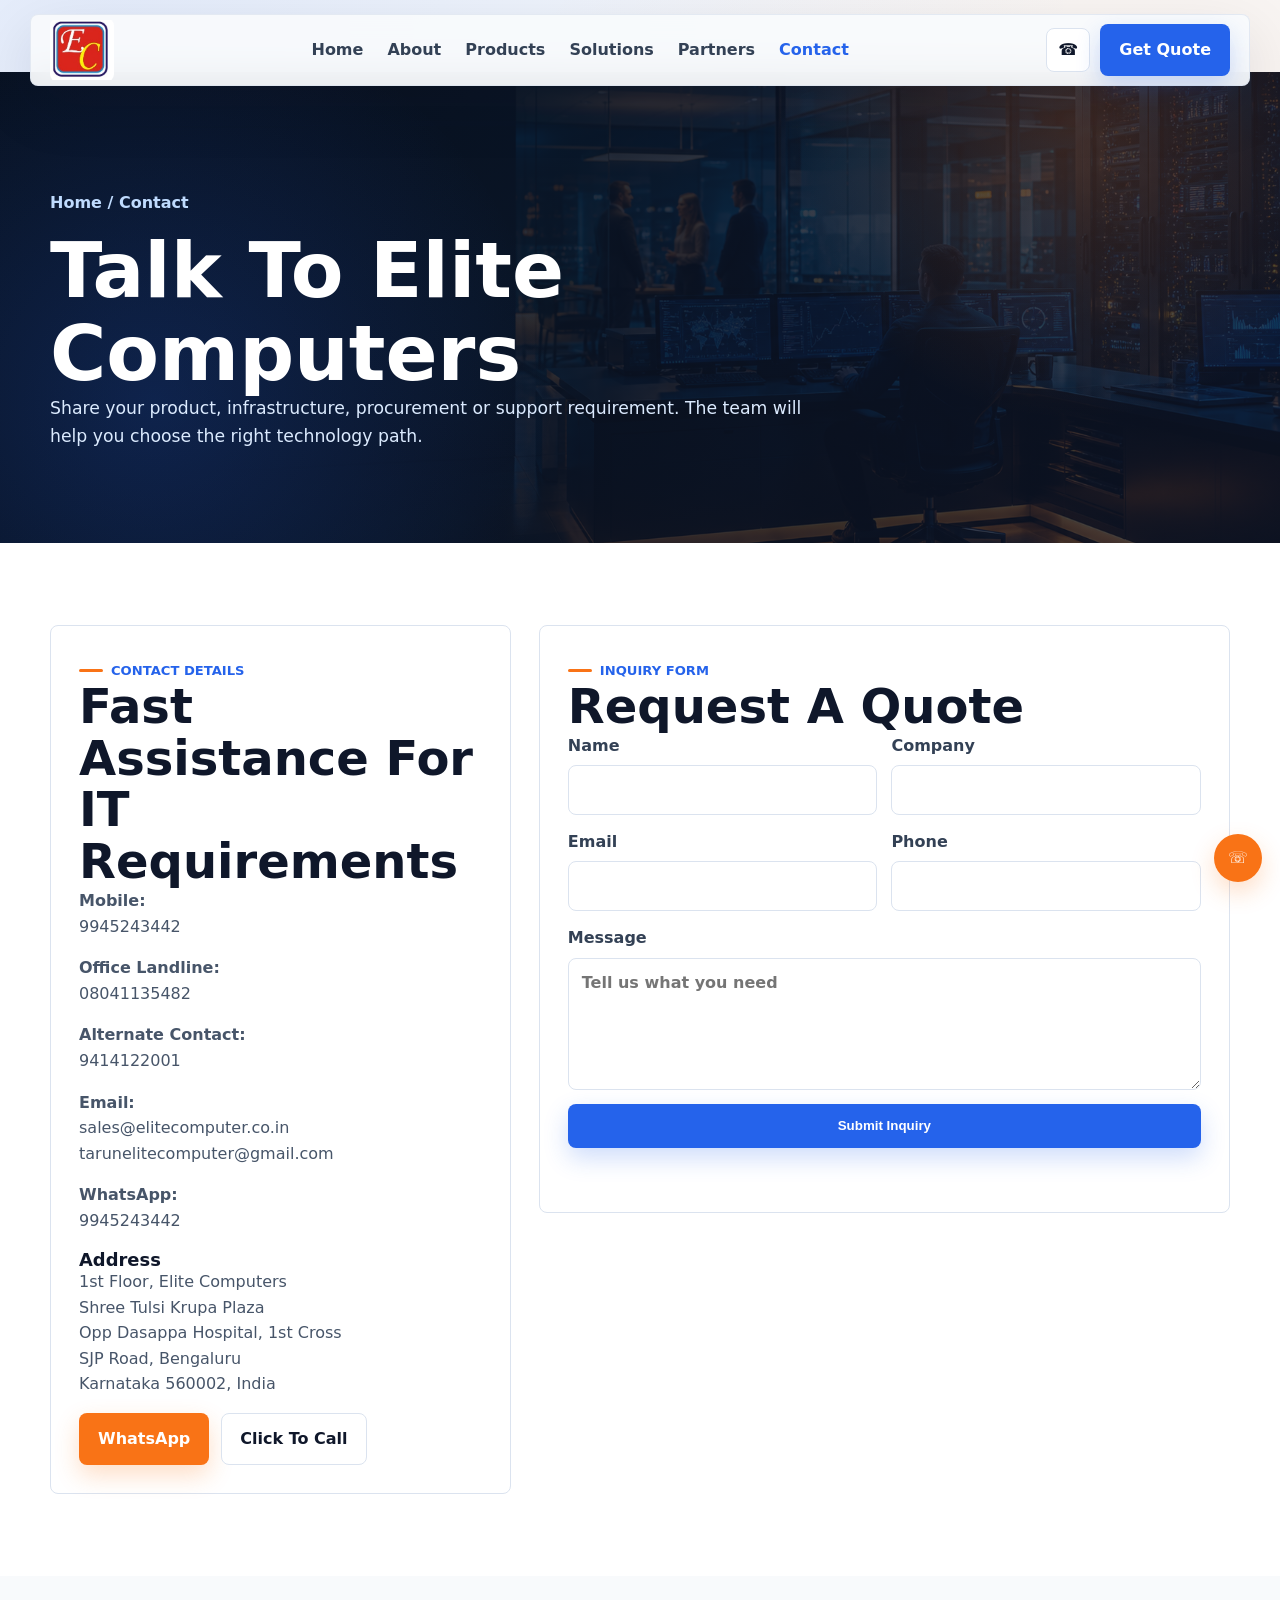
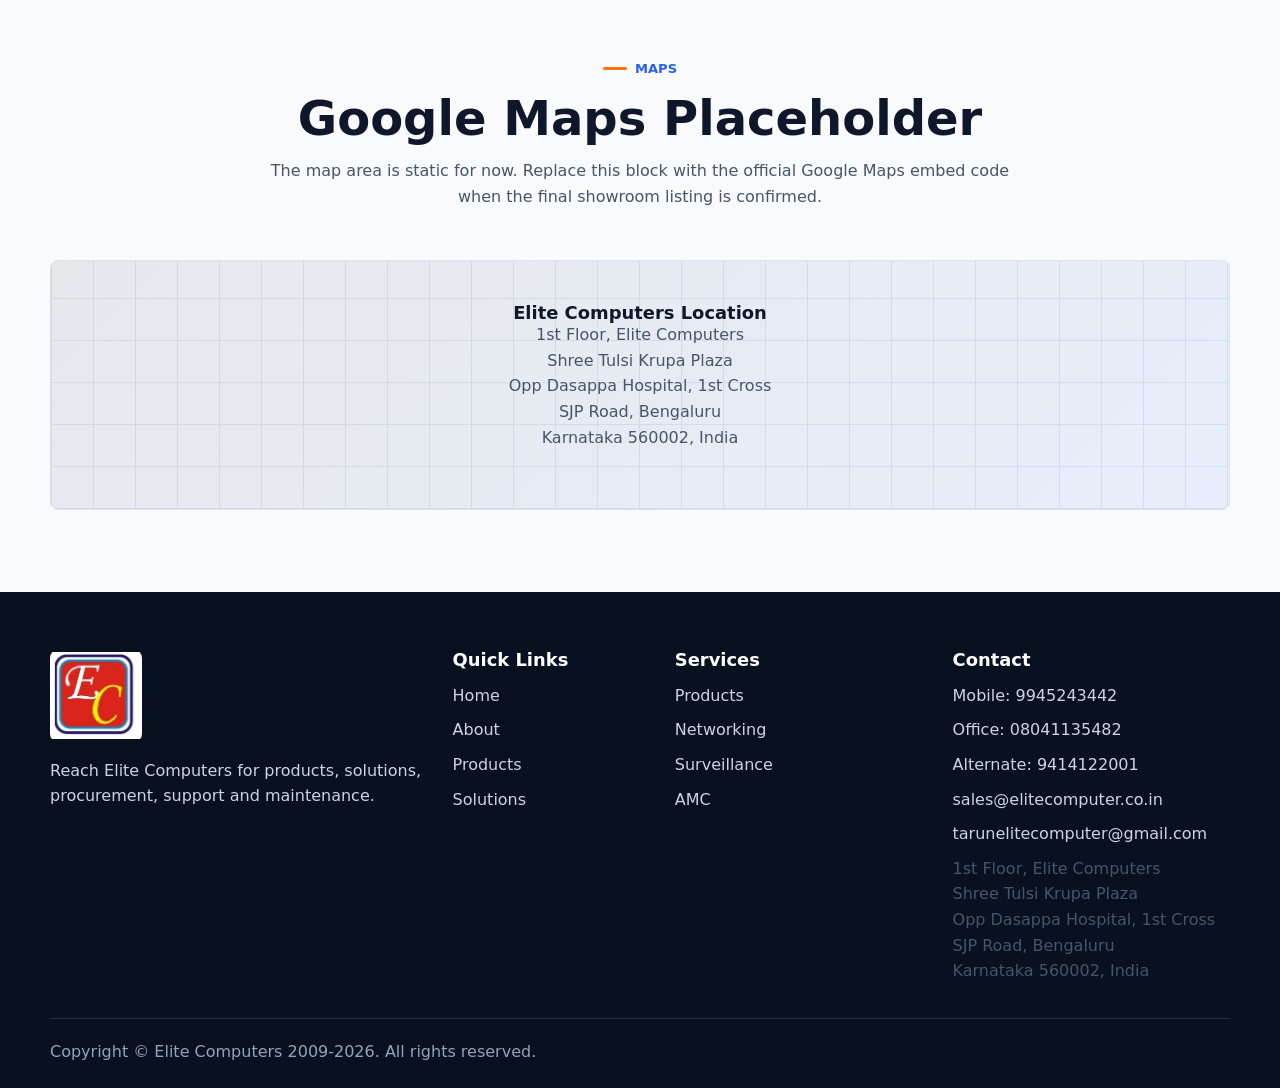
<file: contact.html>
<!doctype html>
<html lang="en">
<head>
  <meta charset="utf-8">
  <meta name="viewport" content="width=device-width, initial-scale=1">
  <title>Contact Elite Computers | IT Products & Solutions</title>
  <meta name="description" content="Contact Elite Computers for laptops, desktops, networking, surveillance, software, servers, storage, AMC and IT infrastructure requirements.">
  <link rel="canonical" href="https://elitecomputer.co.in/contact.html">
  <meta property="og:type" content="website">
  <meta property="og:title" content="Contact Elite Computers | IT Products & Solutions">
  <meta property="og:description" content="Contact Elite Computers for laptops, desktops, networking, surveillance, software, servers, storage, AMC and IT infrastructure requirements.">
  <meta property="og:url" content="https://elitecomputer.co.in/contact.html">
  <meta property="og:site_name" content="Elite Computers">
  <meta property="og:image" content="https://elitecomputer.co.in/images/logo-company.jpeg">
  <meta name="twitter:card" content="summary_large_image">
  <meta name="twitter:title" content="Contact Elite Computers | IT Products & Solutions">
  <meta name="twitter:description" content="Contact Elite Computers for laptops, desktops, networking, surveillance, software, servers, storage, AMC and IT infrastructure requirements.">
  <meta name="twitter:image" content="https://elitecomputer.co.in/images/logo-company.jpeg">
  <link rel="icon" href="/favicon.ico" sizes="any">
  <link rel="shortcut icon" href="/favicon.ico">
  <link rel="icon" href="/favicon.svg" type="image/svg+xml">
  <link rel="icon" type="image/png" sizes="48x48" href="/favicon-48x48.png">
  <link rel="icon" type="image/png" sizes="96x96" href="/favicon-96x96.png">
  <link rel="icon" type="image/png" href="/favicon.png">
  <link rel="apple-touch-icon" href="/favicon-96x96.png">
  <link rel="stylesheet" href="css/style.css">
  <script type="application/ld+json">
  {
    "@context": "https://schema.org",
    "@type": ["ComputerStore", "ProfessionalService"],
    "name": "Elite Computers",
    "url": "https://elitecomputer.co.in",
    "logo": "https://elitecomputer.co.in/images/logo-company.jpeg",
    "image": "https://elitecomputer.co.in/images/solutions-consulting.png",
    "telephone": "+919945243442",
    "email": "sales@elitecomputer.co.in",
    "foundingDate": "2009",
    "address": {
      "@type": "PostalAddress",
      "streetAddress": "1st Floor, Elite Computers, Shree Tulsi Krupa Plaza, Opp Dasappa Hospital, 1st Cross, SJP Road",
      "addressLocality": "Bengaluru",
      "addressRegion": "Karnataka",
      "postalCode": "560002",
      "addressCountry": "IN"
    },
    "geo": {
      "@type": "GeoCoordinates",
      "latitude": 12.9654,
      "longitude": 77.5816
    },
    "areaServed": {
      "@type": "Place",
      "name": "Bangalore, Karnataka, India"
    },
    "priceRange": "$$"
  }
  </script>
  <script type="application/ld+json">
  {
    "@context": "https://schema.org",
    "@type": "WebSite",
    "name": "Elite Computers",
    "url": "https://elitecomputer.co.in"
  }
  </script>
  <script type="application/ld+json">
  {
"@context": "https://schema.org",
"@type": "Organization",
"name": "Elite Computers",
"url": "https://elitecomputer.co.in",
"logo": "https://elitecomputer.co.in/images/logo-company.jpeg",
"contactPoint": [{
"@type": "ContactPoint",
"telephone": "+919945243442",
"contactType": "sales",
"email": "[sales@elitecomputer.co.in](mailto:sales@elitecomputer.co.in)",
"areaServed": "IN",
"availableLanguage": ["en","kn"]
}],
"foundingDate": "2009"
}

  </script>
</head>
<body>
  <header class="site-header"><div class="container nav"><a class="brand" href="index.html"><img src="images/logo-company.jpeg" alt="Elite Computers"></a><button class="nav-toggle" type="button" aria-label="Open navigation" aria-expanded="false"><span></span><span></span><span></span></button><nav class="nav-menu"><a href="index.html">Home</a><a href="about.html">About</a><a href="products.html">Products</a><a href="solutions.html">Solutions</a><a href="partners.html">Partners</a><a class="active" href="contact.html">Contact</a></nav><div class="nav-actions"><a class="btn secondary icon-btn" href="tel:+919945243442">☎</a><a class="btn" href="#inquiry">Get Quote</a></div></div></header>
  <main>
    <section class="page-hero"><div class="container"><div class="breadcrumb">Home / Contact</div><h1>Talk To Elite Computers</h1><p>Share your product, infrastructure, procurement or support requirement. The team will help you choose the right technology path.</p></div></section>
    <section class="section alt"><div class="container contact-layout">
      <aside class="contact-panel reveal">
        <span class="eyebrow">Contact Details</span>
        <h2>Fast Assistance For IT Requirements</h2>
      <p><strong>Mobile:</strong><br><a href="tel:+919945243442">9945243442</a></p>

<p><strong>Office Landline:</strong><br><a href="tel:+918041135482">08041135482</a></p>

<p><strong>Alternate Contact:</strong><br><a href="tel:+919414122001">9414122001</a></p>

<p><strong>Email:</strong><br>
<a href="mailto:sales@elitecomputer.co.in">sales@elitecomputer.co.in</a><br>
<a href="mailto:tarunelitecomputer@gmail.com">tarunelitecomputer@gmail.com</a>
</p>

<p><strong>WhatsApp:</strong><br><a href="https://wa.me/919945243442">9945243442</a></p>

        <h3>Address</h3>
        <!-- EDITABLE ADDRESS DISPLAY: change addressLines in js/main.js. Required first line remains "1st Floor, Elite Computers". -->
        <p class="address" data-address></p>
        <div class="hero-actions"><a class="btn orange" data-whatsapp href="https://wa.me/919945243442">WhatsApp</a><a class="btn secondary" href="tel:+919945243442">Click To Call</a></div>
      </aside>
      <section id="inquiry" class="contact-panel reveal">
        <span class="eyebrow">Inquiry Form</span>
        <h2>Request A Quote</h2>
        <form action="https://formsubmit.co/sales@elitecomputer.co.in" method="POST" data-formsubmit-form>
          <input type="hidden" name="_subject" value="New Website Enquiry - Elite Computers">
          <input type="hidden" name="_captcha" value="false">
          <input type="hidden" name="_next" value="thank-you.html">
          <div class="form-grid">
            <label>Name<input name="name" autocomplete="name" required maxlength="80"></label>
            <label>Company<input name="company" autocomplete="organization" maxlength="100"></label>
          </div>
          <div class="form-grid">
            <label>Email<input name="email" type="email" autocomplete="email" required maxlength="120"></label>
            <label>Phone<input name="phone" type="tel" autocomplete="tel" required maxlength="20"></label>
          </div>
          <label>Message<textarea name="message" required maxlength="2000" placeholder="Tell us what you need"></textarea></label>
          <button class="btn" type="submit">Submit Inquiry</button>
          <div class="form-status" aria-live="polite"></div>
        </form>
      </section>
    </div></section>
    <section class="section"><div class="container"><div class="section-head center reveal"><span class="eyebrow">Maps</span><h2>Google Maps Placeholder</h2><p>The map area is static for now. Replace this block with the official Google Maps embed code when the final showroom listing is confirmed.</p></div><div class="map-box reveal"><div><h3>Elite Computers Location</h3><p class="address" data-address></p></div></div></div></section>
  </main>
 

<footer class="site-footer">
  <div class="container footer-grid">


<div>
  <img class="footer-logo" src="images/logo-company.jpeg" alt="Elite Computers">
  <p>Reach Elite Computers for products, solutions, procurement, support and maintenance.</p>
</div>

<div>
  <h3>Quick Links</h3>
  <div class="footer-links">
    <a href="index.html">Home</a>
    <a href="about.html">About</a>
    <a href="products.html">Products</a>
    <a href="solutions.html">Solutions</a>
  </div>
</div>

<div>
  <h3>Services</h3>
  <div class="footer-links">
    <a href="products.html">Products</a>
    <a href="solutions.html">Networking</a>
    <a href="solutions.html">Surveillance</a>
    <a href="solutions.html">AMC</a>
  </div>
</div>

<div>
  <h3>Contact</h3>
  <div class="footer-links">
    <a href="tel:+919945243442">Mobile: 9945243442</a>
    <a href="tel:+918041135482">Office: 08041135482</a>
    <a href="tel:+919414122001">Alternate: 9414122001</a>
    <a href="mailto:sales@elitecomputer.co.in">sales@elitecomputer.co.in</a>
    <a href="mailto:tarunelitecomputer@gmail.com">tarunelitecomputer@gmail.com</a>
    <span class="address" data-address></span>
  </div>
</div>

  </div>

  <div class="container footer-bottom">
    Copyright © Elite Computers 2009-2026. All rights reserved.
  </div>
</footer>

<div class="floating-actions">
  <a class="btn orange" data-whatsapp href="https://wa.me/919945243442" aria-label="WhatsApp">☏</a>
</div>

<script src="js/main.js" defer></script>

</body>
</html>
</file>
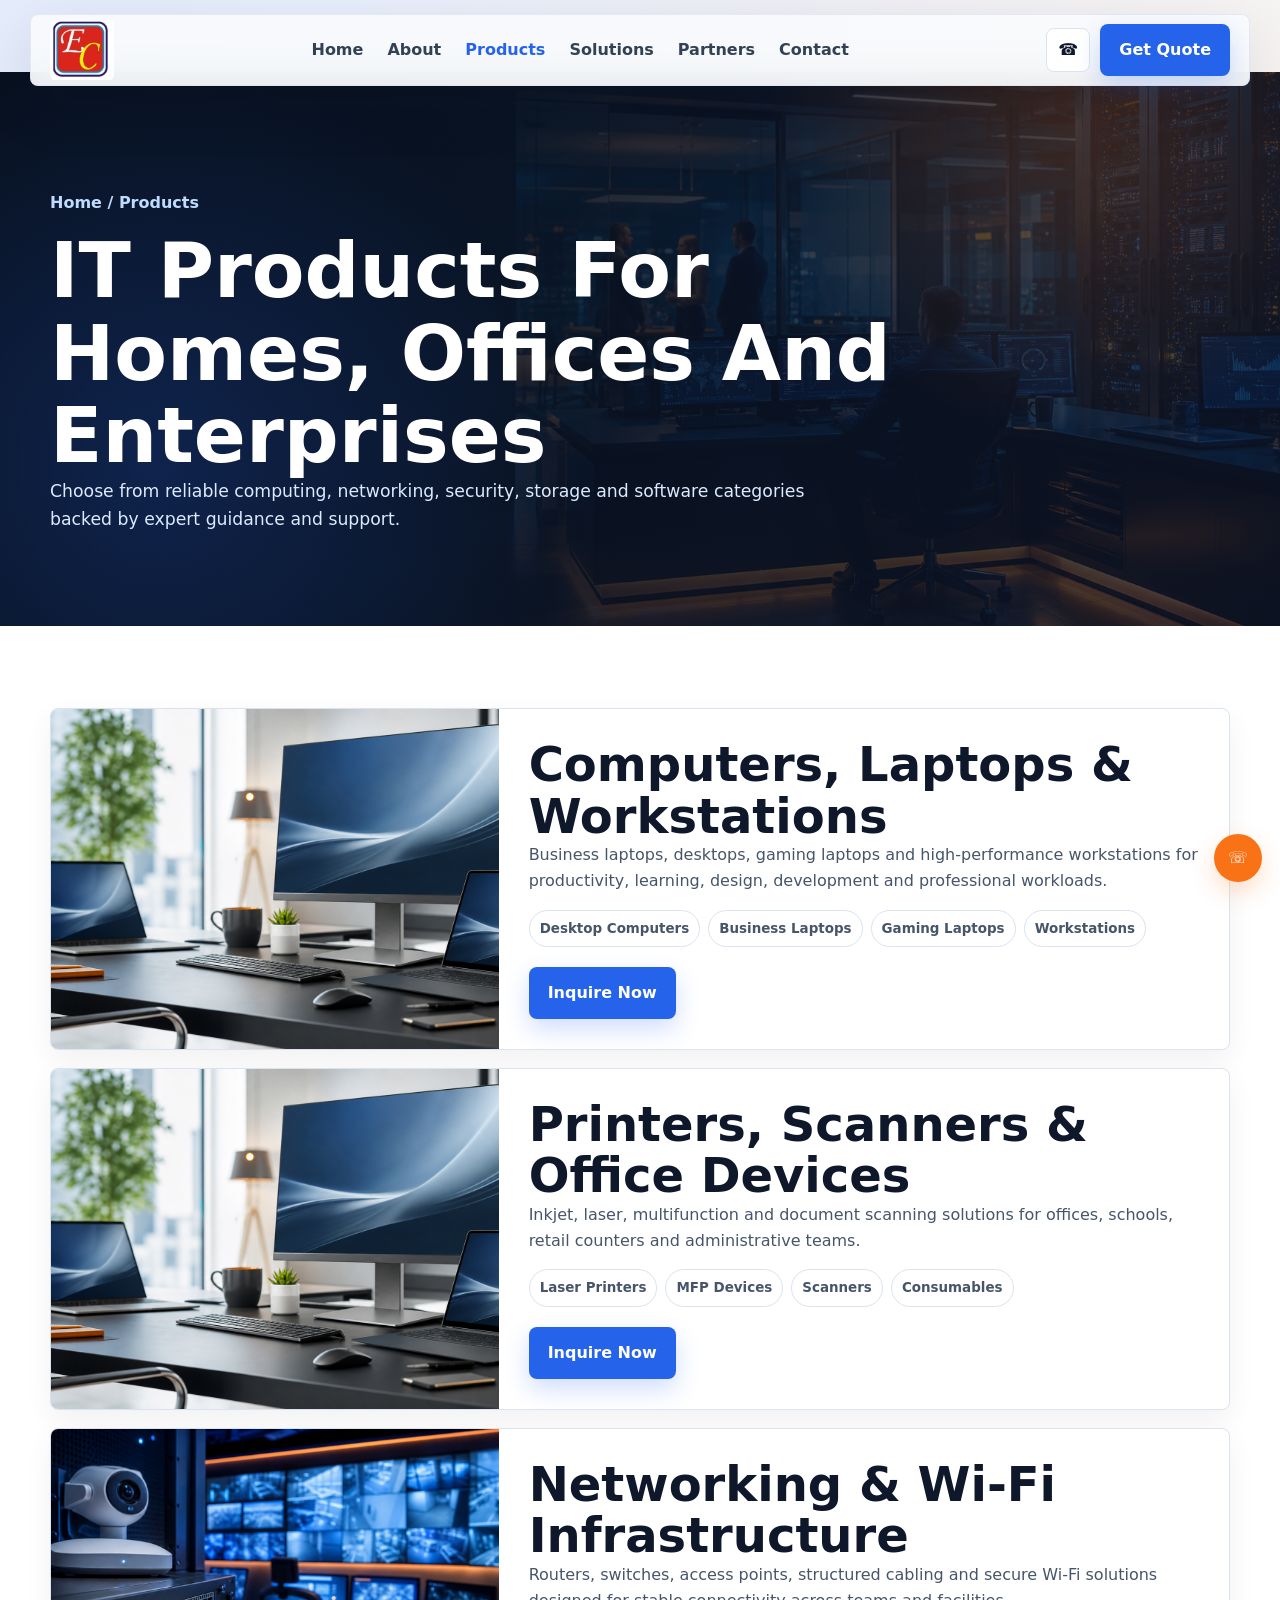
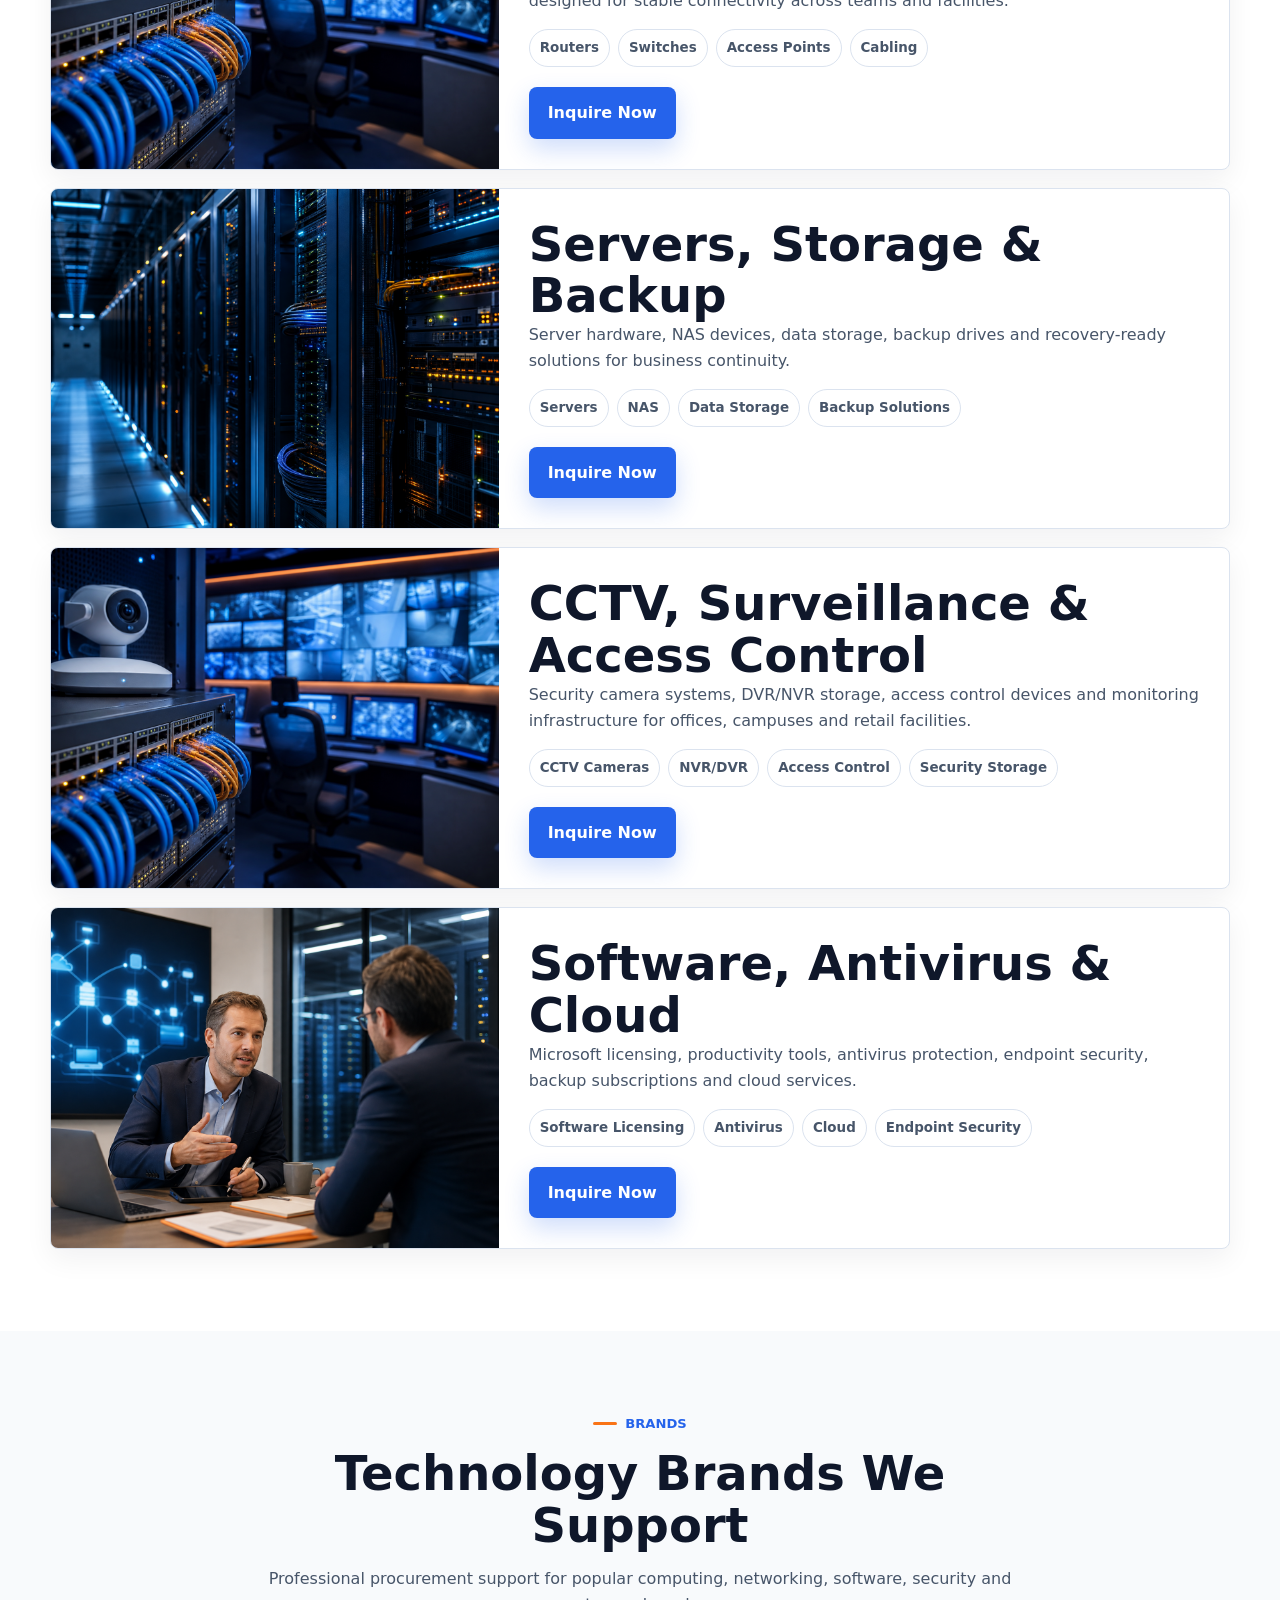
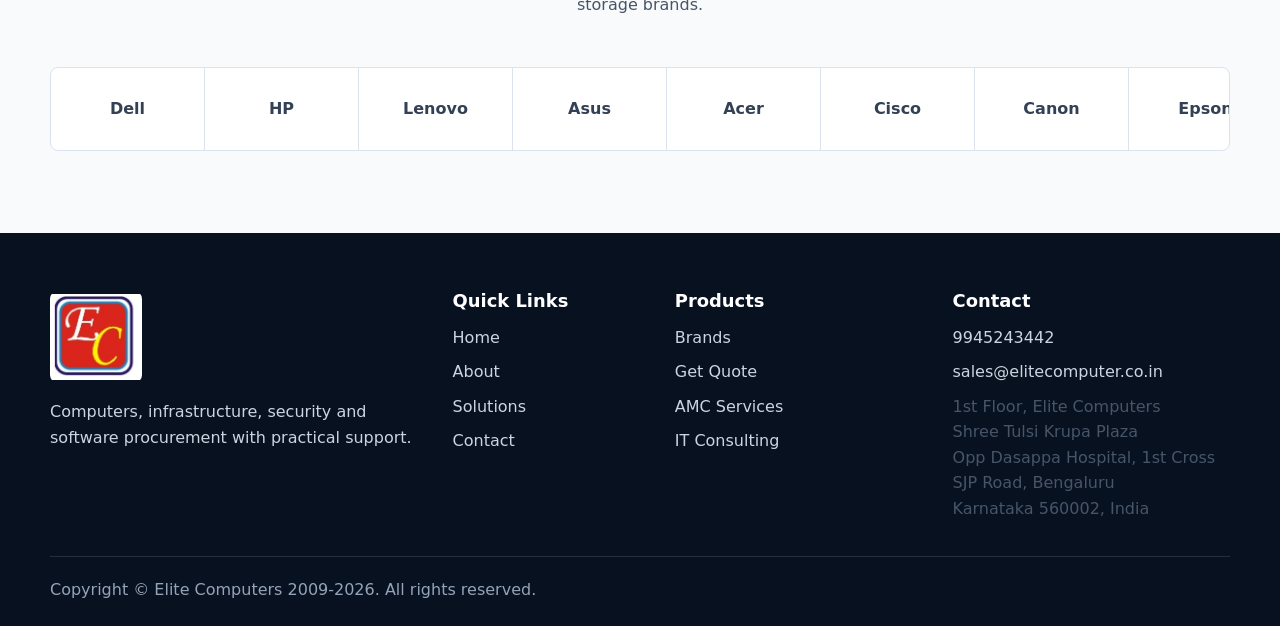
<file: products.html>
<!doctype html>
<html lang="en">
<head>
  <meta charset="utf-8">
  <meta name="viewport" content="width=device-width, initial-scale=1">
  <title>IT Products, Workstations & Enterprise Servers | Elite Computers</title>
  <meta name="description" content="Explore laptops, desktops, workstations, printers, networking, servers, storage, surveillance and software products from Elite Computers.">
  <link rel="canonical" href="https://elitecomputer.co.in/products.html">
  <meta property="og:type" content="website">
  <meta property="og:title" content="IT Products, Workstations & Enterprise Servers | Elite Computers">
  <meta property="og:description" content="Explore laptops, desktops, workstations, printers, networking, servers, storage, surveillance and software products from Elite Computers.">
  <meta property="og:url" content="https://elitecomputer.co.in/products.html">
  <meta property="og:site_name" content="Elite Computers">
  <meta property="og:image" content="https://elitecomputer.co.in/images/logo-company.jpeg">
  <meta name="twitter:card" content="summary_large_image">
  <meta name="twitter:title" content="IT Products, Workstations & Enterprise Servers | Elite Computers">
  <meta name="twitter:description" content="Explore laptops, desktops, workstations, printers, networking, servers, storage, surveillance and software products from Elite Computers.">
  <meta name="twitter:image" content="https://elitecomputer.co.in/images/logo-company.jpeg">
  <link rel="icon" href="/favicon.ico" sizes="any">
  <link rel="shortcut icon" href="/favicon.ico">
  <link rel="icon" href="/favicon.svg" type="image/svg+xml">
  <link rel="icon" type="image/png" sizes="48x48" href="/favicon-48x48.png">
  <link rel="icon" type="image/png" sizes="96x96" href="/favicon-96x96.png">
  <link rel="icon" type="image/png" href="/favicon.png">
  <link rel="apple-touch-icon" href="/favicon-96x96.png">
  <link rel="stylesheet" href="css/style.css">
  <script type="application/ld+json">
  {
    "@context": "https://schema.org",
    "@type": ["ComputerStore", "ProfessionalService"],
    "name": "Elite Computers",
    "url": "https://elitecomputer.co.in",
    "logo": "https://elitecomputer.co.in/images/logo-company.jpeg",
    "image": "https://elitecomputer.co.in/images/solutions-consulting.png",
    "telephone": "+919945243442",
    "email": "sales@elitecomputer.co.in",
    "foundingDate": "2009",
    "address": {
      "@type": "PostalAddress",
      "streetAddress": "1st Floor, Elite Computers, Shree Tulsi Krupa Plaza, Opp Dasappa Hospital, 1st Cross, SJP Road",
      "addressLocality": "Bengaluru",
      "addressRegion": "Karnataka",
      "postalCode": "560002",
      "addressCountry": "IN"
    },
    "geo": {
      "@type": "GeoCoordinates",
      "latitude": 12.9654,
      "longitude": 77.5816
    },
    "areaServed": {
      "@type": "Place",
      "name": "Bangalore, Karnataka, India"
    },
    "priceRange": "$$"
  }
  </script>
  <script type="application/ld+json">
  {
    "@context": "https://schema.org",
    "@type": "WebSite",
    "name": "Elite Computers",
    "url": "https://elitecomputer.co.in"
  }
  </script>
  <script type="application/ld+json">
  {
    "@context": "https://schema.org",
    "@type": "Organization",
    "name": "Elite Computers",
    "url": "https://elitecomputer.co.in",
    "logo": "https://elitecomputer.co.in/images/logo-company.jpeg",
    "contactPoint": {
      "@type": "ContactPoint",
      "telephone": "+919945243442",
      "contactType": "sales",
      "email": "sales@elitecomputer.co.in",
      "areaServed": "IN",
      "availableLanguage": ["en", "kn"]
    },
    "foundingDate": "2009"
  }
  </script>
</head>
<body>
  <header class="site-header"><div class="container nav"><a class="brand" href="index.html"><img src="images/logo-company.jpeg" alt="Elite Computers"></a><button class="nav-toggle" type="button" aria-label="Open navigation" aria-expanded="false"><span></span><span></span><span></span></button><nav class="nav-menu"><a href="index.html">Home</a><a href="about.html">About</a><a class="active" href="products.html">Products</a><a href="solutions.html">Solutions</a><a href="partners.html">Partners</a><a href="contact.html">Contact</a></nav><div class="nav-actions"><a class="btn secondary icon-btn" href="tel:+919945243442">☎</a><a class="btn" href="contact.html">Get Quote</a></div></div></header>
  <main>
    <section class="page-hero"><div class="container"><div class="breadcrumb">Home / Products</div><h1>IT Products For Homes, Offices And Enterprises</h1><p>Choose from reliable computing, networking, security, storage and software categories backed by expert guidance and support.</p></div></section>
    <section class="section alt">
      <div class="container grid">
        <article class="product-block reveal"><div class="product-art"><img src="images/products-laptops.png" alt="Business laptops and workstations"></div><div class="product-content"><h2>Computers, Laptops &amp; Workstations</h2><p>Business laptops, desktops, gaming laptops and high-performance workstations for productivity, learning, design, development and professional workloads.</p><div class="tags"><span>Desktop Computers</span><span>Business Laptops</span><span>Gaming Laptops</span><span>Workstations</span></div><a class="btn" href="contact.html">Inquire Now</a></div></article>
        <article class="product-block reveal"><div class="product-art"><img src="images/products-laptops.png" alt="Office printers and devices"></div><div class="product-content"><h2>Printers, Scanners &amp; Office Devices</h2><p>Inkjet, laser, multifunction and document scanning solutions for offices, schools, retail counters and administrative teams.</p><div class="tags"><span>Laser Printers</span><span>MFP Devices</span><span>Scanners</span><span>Consumables</span></div><a class="btn" href="contact.html">Inquire Now</a></div></article>
        <article class="product-block reveal"><div class="product-art"><img src="images/solutions-networking.png" alt="Networking and Wi-Fi infrastructure"></div><div class="product-content"><h2>Networking &amp; Wi-Fi Infrastructure</h2><p>Routers, switches, access points, structured cabling and secure Wi-Fi solutions designed for stable connectivity across teams and facilities.</p><div class="tags"><span>Routers</span><span>Switches</span><span>Access Points</span><span>Cabling</span></div><a class="btn" href="contact.html">Inquire Now</a></div></article>
        <article class="product-block reveal"><div class="product-art"><img src="images/products-servers.png" alt="Servers storage and backup equipment"></div><div class="product-content"><h2>Servers, Storage &amp; Backup</h2><p>Server hardware, NAS devices, data storage, backup drives and recovery-ready solutions for business continuity.</p><div class="tags"><span>Servers</span><span>NAS</span><span>Data Storage</span><span>Backup Solutions</span></div><a class="btn" href="contact.html">Inquire Now</a></div></article>
        <article class="product-block reveal"><div class="product-art"><img src="images/solutions-networking.png" alt="CCTV surveillance and access control"></div><div class="product-content"><h2>CCTV, Surveillance &amp; Access Control</h2><p>Security camera systems, DVR/NVR storage, access control devices and monitoring infrastructure for offices, campuses and retail facilities.</p><div class="tags"><span>CCTV Cameras</span><span>NVR/DVR</span><span>Access Control</span><span>Security Storage</span></div><a class="btn" href="contact.html">Inquire Now</a></div></article>
        <article class="product-block reveal"><div class="product-art"><img src="images/solutions-consulting.png" alt="Software cloud and IT consulting"></div><div class="product-content"><h2>Software, Antivirus &amp; Cloud</h2><p>Microsoft licensing, productivity tools, antivirus protection, endpoint security, backup subscriptions and cloud services.</p><div class="tags"><span>Software Licensing</span><span>Antivirus</span><span>Cloud</span><span>Endpoint Security</span></div><a class="btn" href="contact.html">Inquire Now</a></div></article>
      </div>
    </section>
    <section id="brands" class="section">
      <div class="container">
        <div class="section-head center reveal"><span class="eyebrow">Brands</span><h2>Technology Brands We Support</h2><p>Professional procurement support for popular computing, networking, software, security and storage brands.</p></div>
        <div class="brands-shell reveal" aria-label="Brand carousel">
          <div class="brand-track">
            <div class="brand-logo">Dell</div><div class="brand-logo">HP</div><div class="brand-logo">Lenovo</div><div class="brand-logo">Asus</div><div class="brand-logo">Acer</div><div class="brand-logo">Cisco</div><div class="brand-logo">Canon</div><div class="brand-logo">Epson</div><div class="brand-logo">Microsoft</div><div class="brand-logo">Intel</div><div class="brand-logo">AMD</div><div class="brand-logo">Fortinet</div><div class="brand-logo">Sophos</div><div class="brand-logo">D-Link</div><div class="brand-logo">TP-Link</div><div class="brand-logo">Hikvision</div><div class="brand-logo">CP Plus</div><div class="brand-logo">WD</div><div class="brand-logo">Seagate</div><div class="brand-logo">Samsung</div>
            <div class="brand-logo">Dell</div><div class="brand-logo">HP</div><div class="brand-logo">Lenovo</div><div class="brand-logo">Asus</div><div class="brand-logo">Acer</div><div class="brand-logo">Cisco</div><div class="brand-logo">Canon</div><div class="brand-logo">Epson</div><div class="brand-logo">Microsoft</div><div class="brand-logo">Intel</div><div class="brand-logo">AMD</div><div class="brand-logo">Fortinet</div><div class="brand-logo">Sophos</div><div class="brand-logo">D-Link</div><div class="brand-logo">TP-Link</div><div class="brand-logo">Hikvision</div><div class="brand-logo">CP Plus</div><div class="brand-logo">WD</div><div class="brand-logo">Seagate</div><div class="brand-logo">Samsung</div>
          </div>
        </div>
      </div>
    </section>
  </main>
  <footer class="site-footer"><div class="container footer-grid"><div><img class="footer-logo" src="images/logo-company.jpeg" alt="Elite Computers"><p>Computers, infrastructure, security and software procurement with practical support.</p></div><div><h3>Quick Links</h3><div class="footer-links"><a href="index.html">Home</a><a href="about.html">About</a><a href="solutions.html">Solutions</a><a href="contact.html">Contact</a></div></div><div><h3>Products</h3><div class="footer-links"><a href="#brands">Brands</a><a href="contact.html">Get Quote</a><a href="solutions.html">AMC Services</a><a href="solutions.html">IT Consulting</a></div></div><div><h3>Contact</h3><div class="footer-links"><a data-phone href="tel:+919945243442">9945243442</a><a data-email href="mailto:sales@elitecomputer.co.in">sales@elitecomputer.co.in</a><span class="address" data-address></span></div></div></div><div class="container footer-bottom">Copyright © Elite Computers 2009-2026. All rights reserved.</div></footer>
  <div class="floating-actions"><a class="btn orange" data-whatsapp href="https://wa.me/919945243442" aria-label="WhatsApp">☏</a></div><script src="js/main.js" defer></script>
</body>
</html>
</file>
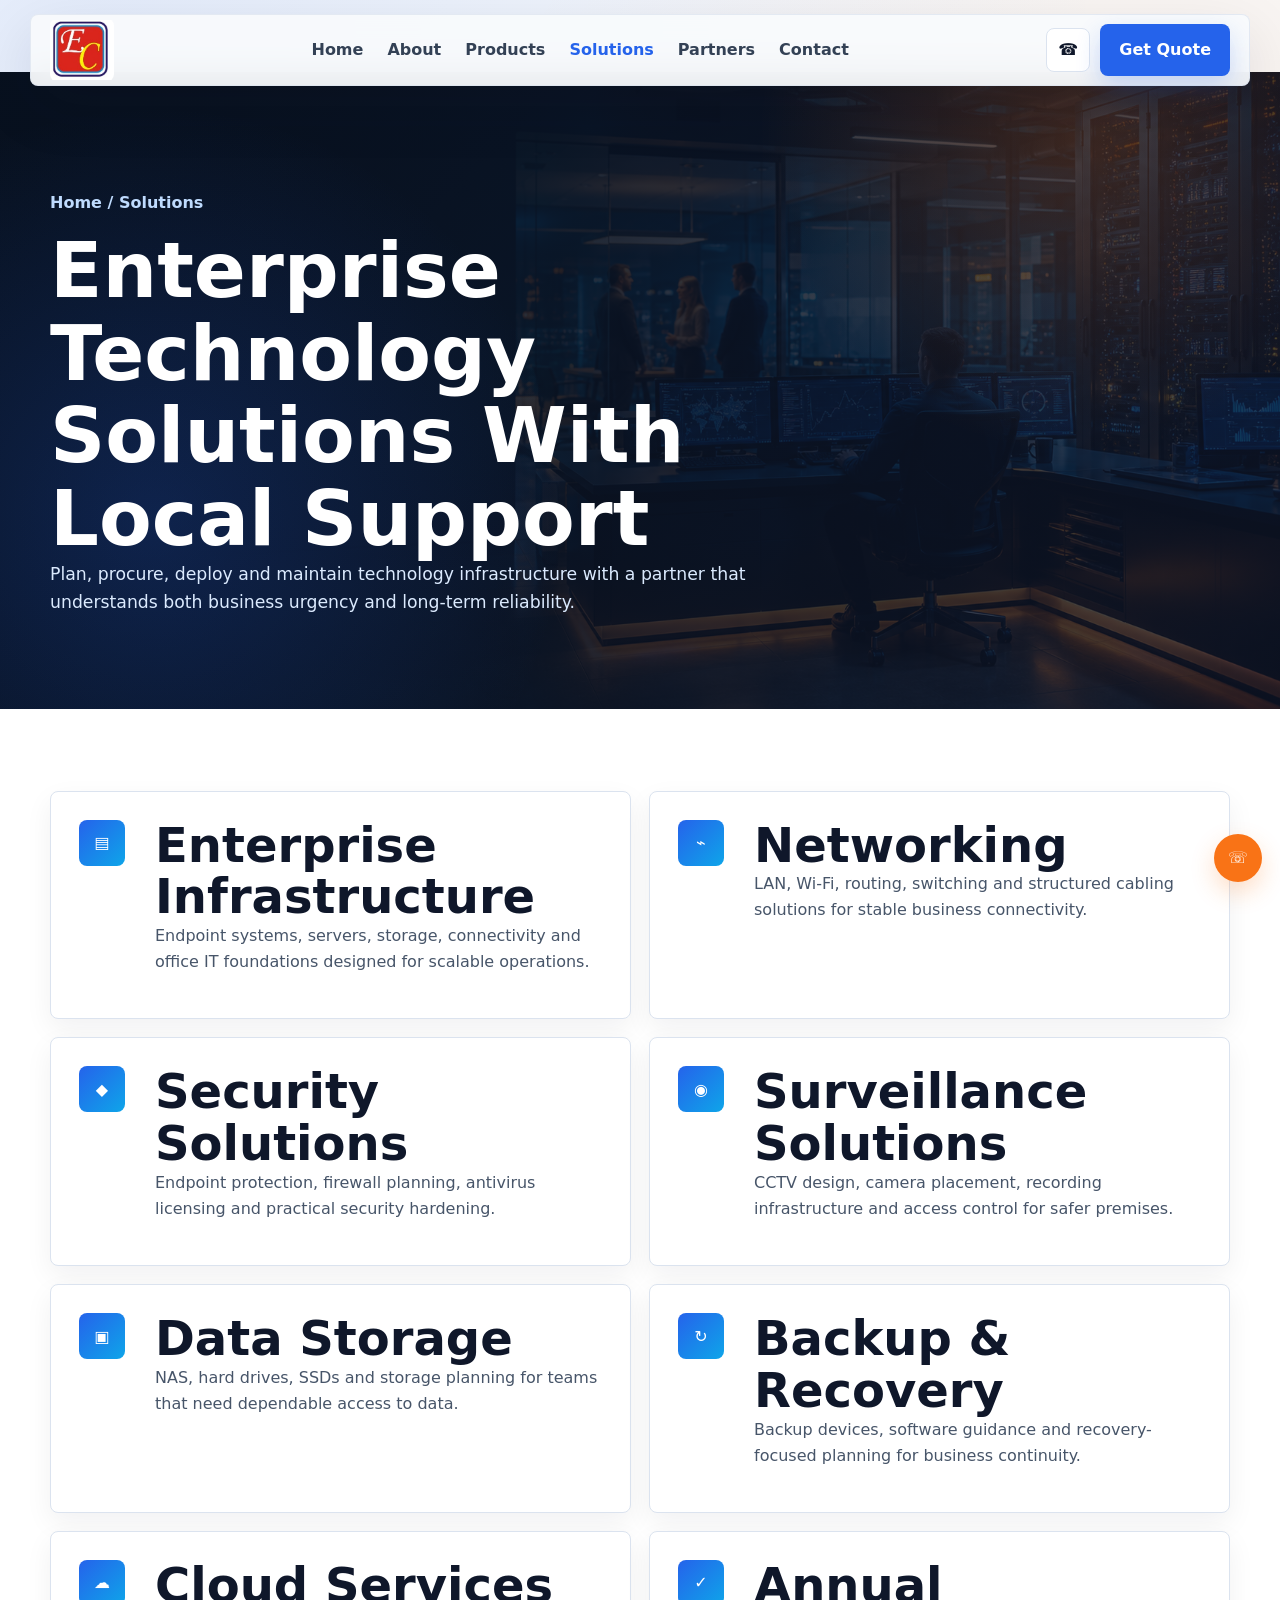
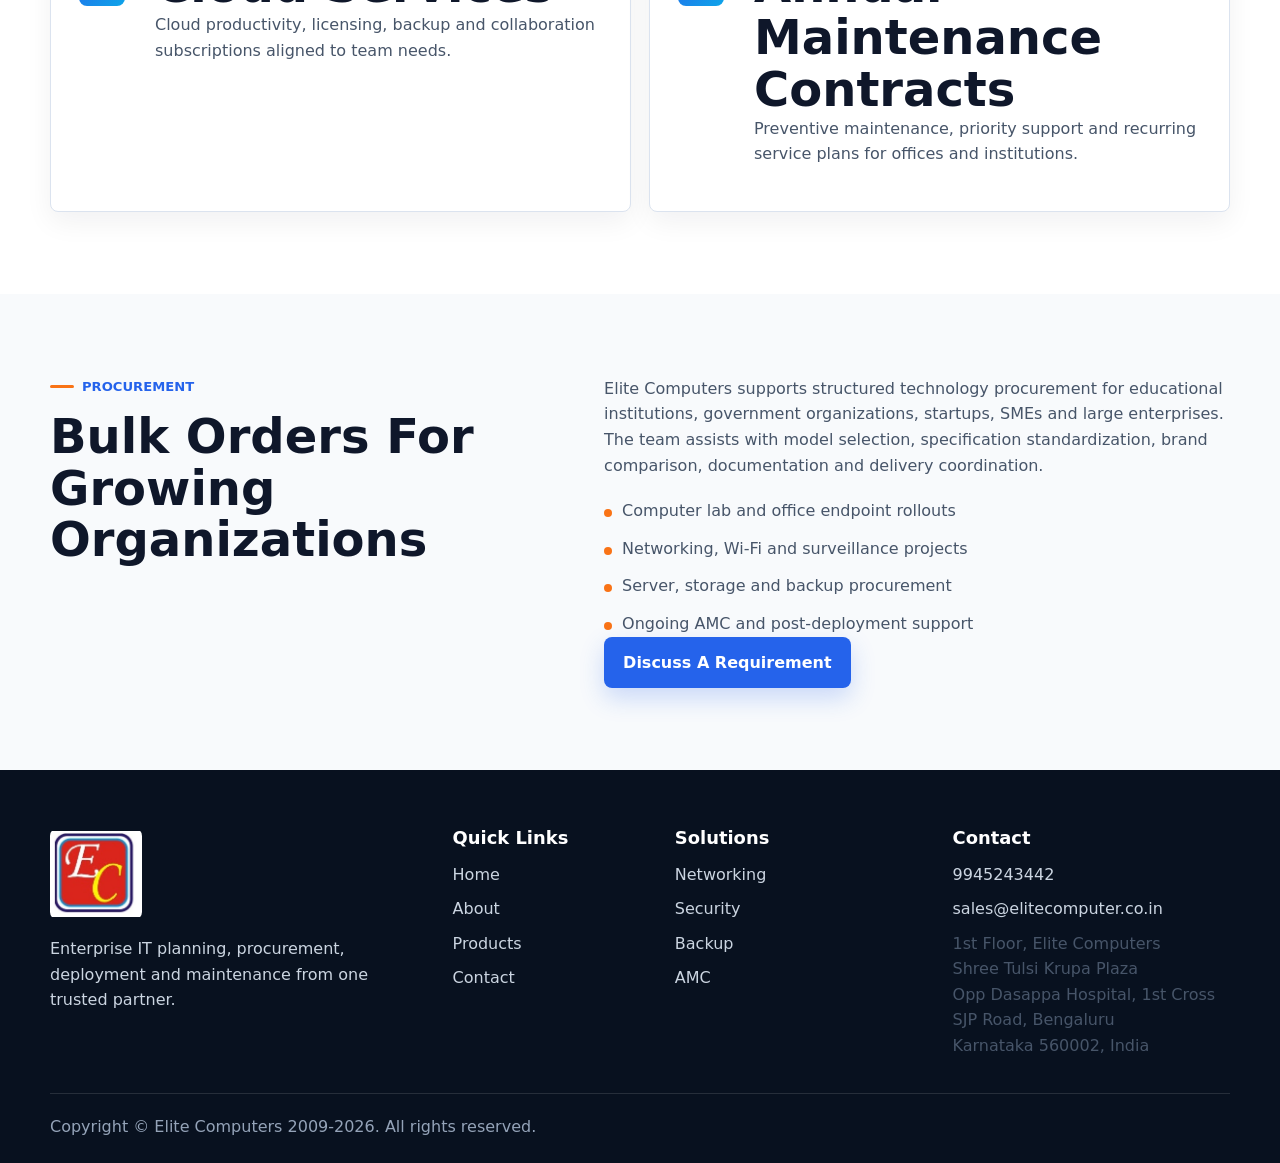
<file: solutions.html>
<!doctype html>
<html lang="en">
<head>
  <meta charset="utf-8">
  <meta name="viewport" content="width=device-width, initial-scale=1">
  <title>Enterprise IT Infrastructure & Networking Solutions | Elite Computers</title>
  <meta name="description" content="Enterprise infrastructure, networking, security, surveillance, storage, backup, cloud and AMC solutions from Elite Computers.">
  <link rel="canonical" href="https://elitecomputer.co.in/solutions.html">
  <meta property="og:type" content="website">
  <meta property="og:title" content="Enterprise IT Infrastructure & Networking Solutions | Elite Computers">
  <meta property="og:description" content="Enterprise infrastructure, networking, security, surveillance, storage, backup, cloud and AMC solutions from Elite Computers.">
  <meta property="og:url" content="https://elitecomputer.co.in/solutions.html">
  <meta property="og:site_name" content="Elite Computers">
  <meta property="og:image" content="https://elitecomputer.co.in/images/logo-company.jpeg">
  <meta name="twitter:card" content="summary_large_image">
  <meta name="twitter:title" content="Enterprise IT Infrastructure & Networking Solutions | Elite Computers">
  <meta name="twitter:description" content="Enterprise infrastructure, networking, security, surveillance, storage, backup, cloud and AMC solutions from Elite Computers.">
  <meta name="twitter:image" content="https://elitecomputer.co.in/images/logo-company.jpeg">
  <link rel="icon" href="/favicon.ico" sizes="any">
  <link rel="shortcut icon" href="/favicon.ico">
  <link rel="icon" href="/favicon.svg" type="image/svg+xml">
  <link rel="icon" type="image/png" sizes="48x48" href="/favicon-48x48.png">
  <link rel="icon" type="image/png" sizes="96x96" href="/favicon-96x96.png">
  <link rel="icon" type="image/png" href="/favicon.png">
  <link rel="apple-touch-icon" href="/favicon-96x96.png">
  <link rel="stylesheet" href="css/style.css">
  <script type="application/ld+json">
  {
    "@context": "https://schema.org",
    "@type": ["ComputerStore", "ProfessionalService"],
    "name": "Elite Computers",
    "url": "https://elitecomputer.co.in",
    "logo": "https://elitecomputer.co.in/images/logo-company.jpeg",
    "image": "https://elitecomputer.co.in/images/solutions-consulting.png",
    "telephone": "+919945243442",
    "email": "sales@elitecomputer.co.in",
    "foundingDate": "2009",
    "address": {
      "@type": "PostalAddress",
      "streetAddress": "1st Floor, Elite Computers, Shree Tulsi Krupa Plaza, Opp Dasappa Hospital, 1st Cross, SJP Road",
      "addressLocality": "Bengaluru",
      "addressRegion": "Karnataka",
      "postalCode": "560002",
      "addressCountry": "IN"
    },
    "geo": {
      "@type": "GeoCoordinates",
      "latitude": 12.9654,
      "longitude": 77.5816
    },
    "areaServed": {
      "@type": "Place",
      "name": "Bangalore, Karnataka, India"
    },
    "priceRange": "$$"
  }
  </script>
  <script type="application/ld+json">
  {
    "@context": "https://schema.org",
    "@type": "WebSite",
    "name": "Elite Computers",
    "url": "https://elitecomputer.co.in"
  }
  </script>
  <script type="application/ld+json">
  {
    "@context": "https://schema.org",
    "@type": "Organization",
    "name": "Elite Computers",
    "url": "https://elitecomputer.co.in",
    "logo": "https://elitecomputer.co.in/images/logo-company.jpeg",
    "contactPoint": {
      "@type": "ContactPoint",
      "telephone": "+919945243442",
      "contactType": "sales",
      "email": "sales@elitecomputer.co.in",
      "areaServed": "IN",
      "availableLanguage": ["en", "kn"]
    },
    "foundingDate": "2009"
  }
  </script>
</head>
<body>
  <header class="site-header"><div class="container nav"><a class="brand" href="index.html"><img src="images/logo-company.jpeg" alt="Elite Computers"></a><button class="nav-toggle" type="button" aria-label="Open navigation" aria-expanded="false"><span></span><span></span><span></span></button><nav class="nav-menu"><a href="index.html">Home</a><a href="about.html">About</a><a href="products.html">Products</a><a class="active" href="solutions.html">Solutions</a><a href="partners.html">Partners</a><a href="contact.html">Contact</a></nav><div class="nav-actions"><a class="btn secondary icon-btn" href="tel:+919945243442">☎</a><a class="btn" href="contact.html">Get Quote</a></div></div></header>
  <main>
    <section class="page-hero"><div class="container"><div class="breadcrumb">Home / Solutions</div><h1>Enterprise Technology Solutions With Local Support</h1><p>Plan, procure, deploy and maintain technology infrastructure with a partner that understands both business urgency and long-term reliability.</p></div></section>
    <section class="section alt"><div class="container"><div class="grid two">
      <article class="solution-row reveal"><div class="card-icon">▤</div><div><h2>Enterprise Infrastructure</h2><p>Endpoint systems, servers, storage, connectivity and office IT foundations designed for scalable operations.</p></div></article>
      <article class="solution-row reveal"><div class="card-icon">⌁</div><div><h2>Networking</h2><p>LAN, Wi-Fi, routing, switching and structured cabling solutions for stable business connectivity.</p></div></article>
      <article class="solution-row reveal"><div class="card-icon">◆</div><div><h2>Security Solutions</h2><p>Endpoint protection, firewall planning, antivirus licensing and practical security hardening.</p></div></article>
      <article class="solution-row reveal"><div class="card-icon">◉</div><div><h2>Surveillance Solutions</h2><p>CCTV design, camera placement, recording infrastructure and access control for safer premises.</p></div></article>
      <article class="solution-row reveal"><div class="card-icon">▣</div><div><h2>Data Storage</h2><p>NAS, hard drives, SSDs and storage planning for teams that need dependable access to data.</p></div></article>
      <article class="solution-row reveal"><div class="card-icon">↻</div><div><h2>Backup &amp; Recovery</h2><p>Backup devices, software guidance and recovery-focused planning for business continuity.</p></div></article>
      <article class="solution-row reveal"><div class="card-icon">☁</div><div><h2>Cloud Services</h2><p>Cloud productivity, licensing, backup and collaboration subscriptions aligned to team needs.</p></div></article>
      <article class="solution-row reveal"><div class="card-icon">✓</div><div><h2>Annual Maintenance Contracts</h2><p>Preventive maintenance, priority support and recurring service plans for offices and institutions.</p></div></article>
    </div></div></section>
    <section class="section"><div class="container split"><div class="section-head reveal"><span class="eyebrow">Procurement</span><h2>Bulk Orders For Growing Organizations</h2></div><div class="reveal"><p>Elite Computers supports structured technology procurement for educational institutions, government organizations, startups, SMEs and large enterprises. The team assists with model selection, specification standardization, brand comparison, documentation and delivery coordination.</p><ul class="feature-list"><li>Computer lab and office endpoint rollouts</li><li>Networking, Wi-Fi and surveillance projects</li><li>Server, storage and backup procurement</li><li>Ongoing AMC and post-deployment support</li></ul><a class="btn" href="contact.html">Discuss A Requirement</a></div></div></section>
  </main>
  <footer class="site-footer"><div class="container footer-grid"><div><img class="footer-logo" src="images/logo-company.jpeg" alt="Elite Computers"><p>Enterprise IT planning, procurement, deployment and maintenance from one trusted partner.</p></div><div><h3>Quick Links</h3><div class="footer-links"><a href="index.html">Home</a><a href="about.html">About</a><a href="products.html">Products</a><a href="contact.html">Contact</a></div></div><div><h3>Solutions</h3><div class="footer-links"><a href="solutions.html">Networking</a><a href="solutions.html">Security</a><a href="solutions.html">Backup</a><a href="solutions.html">AMC</a></div></div><div><h3>Contact</h3><div class="footer-links"><a data-phone href="tel:+919945243442">9945243442</a><a data-email href="mailto:sales@elitecomputer.co.in">sales@elitecomputer.co.in</a><span class="address" data-address></span></div></div></div><div class="container footer-bottom">Copyright © Elite Computers 2009-2026. All rights reserved.</div></footer>
  <div class="floating-actions"><a class="btn orange" data-whatsapp href="https://wa.me/919945243442" aria-label="WhatsApp">☏</a></div><script src="js/main.js" defer></script>
</body>
</html>
</file>
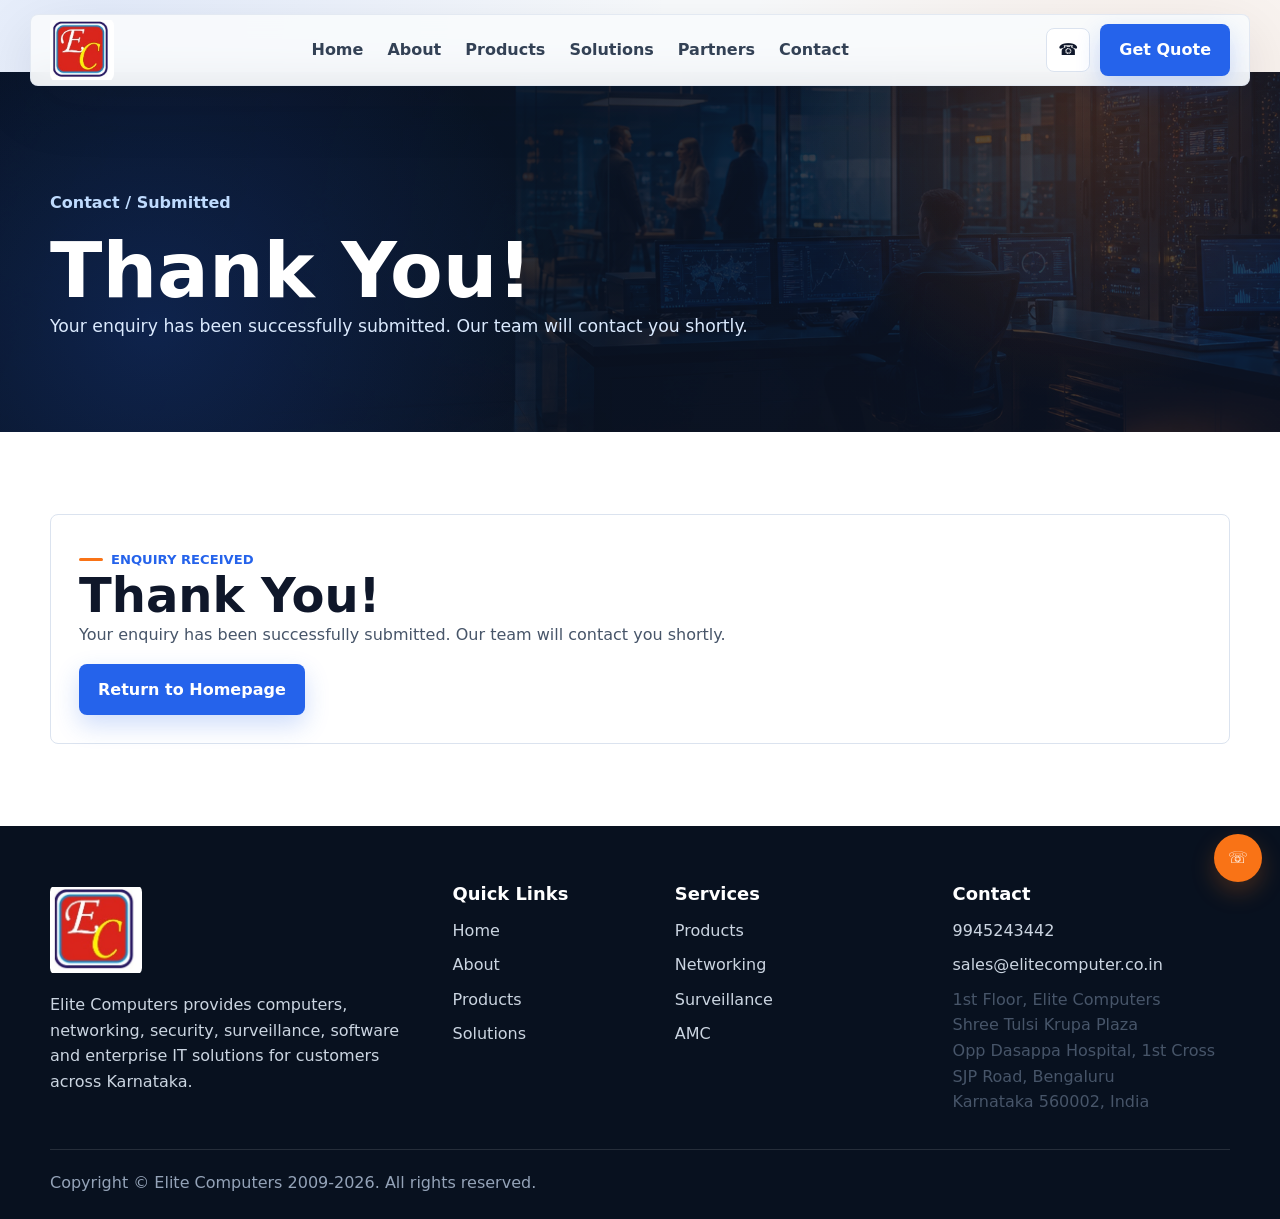
<file: thank-you.html>
<!doctype html>
<html lang="en">
<head>
  <meta charset="utf-8">
  <meta name="viewport" content="width=device-width, initial-scale=1">
  <title>Thank You | Elite Computers</title>
  <meta name="description" content="Thank you for contacting Elite Computers.">
  <meta name="robots" content="noindex">
  <link rel="canonical" href="https://elitecomputer.co.in/thank-you.html">
  <meta property="og:type" content="website">
  <meta property="og:title" content="Thank You | Elite Computers">
  <meta property="og:description" content="Thank you for contacting Elite Computers.">
  <meta property="og:url" content="https://elitecomputer.co.in/thank-you.html">
  <meta property="og:site_name" content="Elite Computers">
  <meta property="og:image" content="https://elitecomputer.co.in/images/logo-company.jpeg">
  <meta name="twitter:card" content="summary_large_image">
  <meta name="twitter:title" content="Thank You | Elite Computers">
  <meta name="twitter:description" content="Thank you for contacting Elite Computers.">
  <meta name="twitter:image" content="https://elitecomputer.co.in/images/logo-company.jpeg">
  <link rel="icon" href="/favicon.ico" sizes="any">
  <link rel="shortcut icon" href="/favicon.ico">
  <link rel="icon" href="/favicon.svg" type="image/svg+xml">
  <link rel="icon" type="image/png" sizes="48x48" href="/favicon-48x48.png">
  <link rel="icon" type="image/png" sizes="96x96" href="/favicon-96x96.png">
  <link rel="icon" type="image/png" href="/favicon.png">
  <link rel="apple-touch-icon" href="/favicon-96x96.png">
  <link rel="stylesheet" href="css/style.css">
</head>
<body>
  <header class="site-header">
    <div class="container nav">
      <a class="brand" href="index.html" aria-label="Elite Computers home"><img src="images/logo-company.jpeg" alt="Elite Computers"></a>
      <button class="nav-toggle" type="button" aria-label="Open navigation" aria-expanded="false"><span></span><span></span><span></span></button>
      <nav class="nav-menu" aria-label="Primary navigation">
        <a href="index.html">Home</a>
        <a href="about.html">About</a>
        <a href="products.html">Products</a>
        <a href="solutions.html">Solutions</a>
        <a href="partners.html">Partners</a>
        <a href="contact.html">Contact</a>
      </nav>
      <div class="nav-actions">
        <a class="btn secondary icon-btn" href="tel:+919945243442" aria-label="Call Elite Computers">☎</a>
        <a class="btn" href="contact.html">Get Quote</a>
      </div>
    </div>
  </header>

  <main>
    <section class="page-hero">
      <div class="container">
        <div class="breadcrumb">Contact / Submitted</div>
        <h1>Thank You!</h1>
        <p>Your enquiry has been successfully submitted. Our team will contact you shortly.</p>
      </div>
    </section>
    <section class="section alt">
      <div class="container">
        <div class="contact-panel reveal">
          <span class="eyebrow">Enquiry Received</span>
          <h2>Thank You!</h2>
          <p>Your enquiry has been successfully submitted. Our team will contact you shortly.</p>
          <a class="btn" href="index.html">Return to Homepage</a>
        </div>
      </div>
    </section>
  </main>

  <footer class="site-footer">
    <div class="container footer-grid">
      <div><img class="footer-logo" src="images/logo-company.jpeg" alt="Elite Computers"><p>Elite Computers provides computers, networking, security, surveillance, software and enterprise IT solutions for customers across Karnataka.</p></div>
      <div><h3>Quick Links</h3><div class="footer-links"><a href="index.html">Home</a><a href="about.html">About</a><a href="products.html">Products</a><a href="solutions.html">Solutions</a></div></div>
      <div><h3>Services</h3><div class="footer-links"><a href="products.html">Products</a><a href="solutions.html">Networking</a><a href="solutions.html">Surveillance</a><a href="solutions.html">AMC</a></div></div>
      <div><h3>Contact</h3><div class="footer-links"><a data-phone href="tel:+919945243442">9945243442</a><a data-email href="mailto:sales@elitecomputer.co.in">sales@elitecomputer.co.in</a><span class="address" data-address></span></div></div>
    </div>
    <div class="container footer-bottom">Copyright © Elite Computers 2009-2026. All rights reserved.</div>
  </footer>
  <div class="floating-actions"><a class="btn orange" data-whatsapp href="https://wa.me/919945243442" aria-label="WhatsApp">☏</a></div>
  <script src="js/main.js" defer></script>
</body>
</html>
</file>
<file: css/style.css>
:root {
  --ink: #0f172a;
  --muted: #475569;
  --line: #dbe3ef;
  --soft: #f8fafc;
  --panel: #ffffff;
  --blue: #2563eb;
  --blue-2: #0ea5e9;
  --orange: #f97316;
  --green: #16a34a;
  --shadow: 0 18px 50px rgba(15, 23, 42, 0.12);
  --radius: 8px;
  --max: 1180px;
  --font: Inter, ui-sans-serif, system-ui, -apple-system, BlinkMacSystemFont, "Segoe UI", Arial, sans-serif;
}

* { box-sizing: border-box; }
html { scroll-behavior: smooth; }
body {
  margin: 0;
  font-family: var(--font);
  color: var(--ink);
  background: var(--soft);
  line-height: 1.6;
}
img, svg { max-width: 100%; display: block; }
a { color: inherit; text-decoration: none; }
p { margin: 0 0 1rem; color: var(--muted); }
h1, h2, h3 { margin: 0; line-height: 1.08; letter-spacing: 0; }
h1 { font-size: clamp(2.35rem, 7vw, 4.8rem); max-width: 850px; }
h2 { font-size: clamp(1.9rem, 4vw, 3rem); }
h3 { font-size: 1.12rem; }
.container { width: min(100% - 32px, var(--max)); margin: 0 auto; }
.section { padding: 82px 0; }
.section.alt { background: #fff; }
.eyebrow {
  display: inline-flex;
  align-items: center;
  gap: 8px;
  color: var(--blue);
  font-weight: 800;
  font-size: .82rem;
  text-transform: uppercase;
}
.eyebrow::before { content: ""; width: 24px; height: 3px; background: var(--orange); border-radius: 4px; }
.section-head { display: grid; gap: 14px; max-width: 760px; margin-bottom: 34px; }
.section-head.center { text-align: center; margin-left: auto; margin-right: auto; }
.section-head.center .eyebrow { justify-content: center; }

.site-header {
  position: sticky;
  top: 0;
  z-index: 20;
  background: rgba(248, 250, 252, .94);
  backdrop-filter: blur(14px);
  border-bottom: 1px solid rgba(219, 227, 239, .8);
}
.nav { min-height: 76px; display: flex; align-items: center; justify-content: space-between; gap: 18px; }
.brand img {
  width: 64px;
  height: 64px;
  object-fit: contain;
  border-radius: 8px;
}
.nav-menu { display: flex; align-items: center; gap: 24px; font-weight: 700; color: #334155; }
.nav-menu a:hover, .nav-menu a.active { color: var(--blue); }
.nav-actions { display: flex; align-items: center; gap: 10px; }
.nav-toggle { display: none; width: 42px; height: 42px; border: 1px solid var(--line); background: #fff; border-radius: var(--radius); }
.nav-toggle span { display: block; width: 18px; height: 2px; background: var(--ink); margin: 4px auto; }

.btn {
  display: inline-flex;
  align-items: center;
  justify-content: center;
  gap: 9px;
  min-height: 44px;
  padding: 12px 18px;
  border: 1px solid transparent;
  border-radius: var(--radius);
  font-weight: 800;
  color: #fff;
  background: var(--blue);
  box-shadow: 0 10px 24px rgba(37, 99, 235, .22);
  cursor: pointer;
}
.btn:hover { transform: translateY(-1px); }
.btn.secondary { background: #fff; color: var(--ink); border-color: var(--line); box-shadow: none; }
.btn.orange { background: var(--orange); box-shadow: 0 10px 24px rgba(249, 115, 22, .24); }
.icon-btn { width: 44px; height: 44px; padding: 0; }

.hero {
  position: relative;
  overflow: hidden;
  color: #fff;
  background:
    radial-gradient(circle at 80% 14%, rgba(249, 115, 22, .18), transparent 32%),
    linear-gradient(125deg, #08111f 0%, #0f172a 52%, #123a7a 100%);
}
.hero .container {
  min-height: calc(100vh - 76px);
  max-height: 860px;
  display: grid;
  grid-template-columns: 1.05fr .95fr;
  align-items: center;
  gap: 44px;
  padding-top: 42px;
  padding-bottom: 64px;
}
.hero p { color: #cbd5e1; font-size: 1.08rem; max-width: 720px; }
.badge {
  width: max-content;
  display: inline-flex;
  align-items: center;
  gap: 8px;
  padding: 8px 12px;
  border-radius: 999px;
  background: rgba(255,255,255,.1);
  border: 1px solid rgba(255,255,255,.18);
  color: #e2e8f0;
  font-weight: 800;
  font-size: .88rem;
}
.hero-copy { display: grid; gap: 22px; }
.hero-actions { display: flex; flex-wrap: wrap; gap: 12px; }
.trust-strip { display: flex; flex-wrap: wrap; gap: 12px; color: #dbeafe; font-weight: 700; font-size: .92rem; }
.visual-stage {
  min-height: 480px;
  position: relative;
  border: 1px solid rgba(255,255,255,.16);
  border-radius: var(--radius);
  background:
    linear-gradient(135deg, rgba(255,255,255,.16), rgba(255,255,255,.04)),
    repeating-linear-gradient(90deg, rgba(255,255,255,.06) 0 1px, transparent 1px 42px),
    repeating-linear-gradient(0deg, rgba(255,255,255,.04) 0 1px, transparent 1px 42px);
  box-shadow: var(--shadow);
  overflow: hidden;
}
.device {
  position: absolute;
  background: #f8fafc;
  border-radius: var(--radius);
  box-shadow: 0 28px 60px rgba(0,0,0,.26);
}
.monitor { width: 72%; height: 49%; left: 12%; top: 18%; padding: 16px; }
.monitor::after { content: ""; position: absolute; width: 28%; height: 12px; background: #94a3b8; bottom: -28px; left: 36%; border-radius: 6px; }
.screen { height: 100%; border-radius: 6px; background: linear-gradient(135deg, #1e293b, #2563eb); padding: 16px; }
.screen span { display: block; height: 10px; margin-bottom: 10px; border-radius: 5px; background: rgba(255,255,255,.8); }
.screen span:nth-child(1) { width: 72%; }
.screen span:nth-child(2) { width: 44%; background: #fb923c; }
.screen span:nth-child(3) { width: 90%; opacity: .45; }
.server { width: 36%; height: 31%; right: 8%; bottom: 11%; padding: 12px; }
.server span { display: block; height: 17px; margin: 8px 0; border-radius: 5px; background: #dbeafe; border-left: 18px solid var(--blue); }
.float-stat {
  position: absolute;
  left: 7%;
  bottom: 12%;
  width: 172px;
  padding: 15px;
  background: rgba(15, 23, 42, .82);
  border: 1px solid rgba(255,255,255,.18);
  border-radius: var(--radius);
}
.float-stat strong { display: block; font-size: 1.65rem; color: #fff; }
.float-stat small { color: #cbd5e1; font-weight: 700; }

.metrics, .grid { display: grid; gap: 18px; }
.metrics { grid-template-columns: repeat(4, 1fr); }
.metric, .card, .testimonial, .product-block, .solution-row {
  background: var(--panel);
  border: 1px solid var(--line);
  border-radius: var(--radius);
  box-shadow: 0 10px 28px rgba(15, 23, 42, .06);
}
.metric { padding: 26px; }
.metric strong { display: block; color: var(--blue); font-size: 2rem; line-height: 1; }
.metric span { color: var(--muted); font-weight: 800; }
.grid.cards { grid-template-columns: repeat(3, 1fr); }
.grid.two { grid-template-columns: repeat(2, 1fr); }
.card { padding: 24px; }
.card-icon {
  width: 46px;
  height: 46px;
  display: grid;
  place-items: center;
  color: #fff;
  background: linear-gradient(135deg, var(--blue), var(--blue-2));
  border-radius: var(--radius);
  margin-bottom: 18px;
}
.card:nth-child(3n) .card-icon { background: linear-gradient(135deg, var(--orange), #fb923c); }
.icon { width: 24px; height: 24px; stroke: currentColor; stroke-width: 2; fill: none; stroke-linecap: round; stroke-linejoin: round; }
.split { display: grid; grid-template-columns: .9fr 1.1fr; gap: 42px; align-items: start; }
.feature-list { display: grid; gap: 12px; padding: 0; margin: 20px 0 0; list-style: none; }
.feature-list li { display: flex; gap: 10px; color: var(--muted); }
.feature-list li::before { content: ""; flex: 0 0 8px; height: 8px; margin-top: 11px; border-radius: 999px; background: var(--orange); }

.brands-shell { overflow: hidden; border: 1px solid var(--line); background: #fff; border-radius: var(--radius); }
.brand-track { display: flex; width: max-content; animation: slideBrands 34s linear infinite; }
.brand-logo {
  width: 154px;
  min-height: 82px;
  display: grid;
  place-items: center;
  color: #334155;
  font-weight: 900;
  border-right: 1px solid var(--line);
}
@keyframes slideBrands { from { transform: translateX(0); } to { transform: translateX(-50%); } }

.page-hero {
  position: relative;
  overflow: hidden;
  padding: 118px 0 76px;
  color: #fff;
  background:
    linear-gradient(110deg, rgba(8,17,31,.96), rgba(15,23,42,.74)),
    url("../images/hero-enterprise.png") center / cover no-repeat;
}
.page-hero::after {
  content: "";
  position: absolute;
  inset: 0;
  background:
    radial-gradient(circle at 84% 10%, rgba(249,115,22,.20), transparent 26%),
    radial-gradient(circle at 12% 70%, rgba(37,99,235,.22), transparent 34%);
  pointer-events: none;
}
.page-hero .container { position: relative; z-index: 1; }
.page-hero p { color: #dbeafe; max-width: 780px; font-size: 1.08rem; }
.breadcrumb { color: #bfdbfe; font-weight: 800; margin-bottom: 14px; }
.product-block { overflow: hidden; display: grid; grid-template-columns: .38fr .62fr; }
.product-art {
  min-height: 260px;
  background:
    linear-gradient(135deg, rgba(37,99,235,.88), rgba(249,115,22,.88)),
    repeating-linear-gradient(45deg, rgba(255,255,255,.16) 0 2px, transparent 2px 18px);
}
.product-art img { transition: transform .55s ease, filter .55s ease; }
.product-block:hover .product-art img { transform: scale(1.06); filter: saturate(1.08) contrast(1.04); }
.product-content { padding: 30px; }
.tags { display: flex; flex-wrap: wrap; gap: 8px; margin: 16px 0 20px; }
.tags span { padding: 7px 10px; border: 1px solid var(--line); border-radius: 999px; color: var(--muted); font-weight: 800; font-size: .84rem; background: #fff; }
.solution-row { padding: 28px; display: grid; grid-template-columns: 58px 1fr; gap: 18px; }

.contact-layout { display: grid; grid-template-columns: .8fr 1.2fr; gap: 28px; align-items: start; }
.contact-panel { padding: 28px; background: #fff; border: 1px solid var(--line); border-radius: var(--radius); }
.address span { display: block; color: var(--muted); }
.map-box {
  min-height: 250px;
  display: grid;
  place-items: center;
  text-align: center;
  padding: 24px;
  background:
    linear-gradient(135deg, rgba(15,23,42,.08), rgba(37,99,235,.08)),
    repeating-linear-gradient(90deg, #e2e8f0 0 1px, transparent 1px 42px),
    repeating-linear-gradient(0deg, #e2e8f0 0 1px, transparent 1px 42px);
  border: 1px solid var(--line);
  border-radius: var(--radius);
}
form { display: grid; gap: 14px; }
.form-grid { display: grid; grid-template-columns: repeat(2, 1fr); gap: 14px; }
label { display: grid; gap: 7px; font-weight: 800; color: #334155; }
input, select, textarea {
  width: 100%;
  min-height: 46px;
  padding: 11px 13px;
  border: 1px solid var(--line);
  border-radius: var(--radius);
  font: inherit;
  color: var(--ink);
  background: #fff;
}
textarea { min-height: 132px; resize: vertical; }
.form-status { min-height: 22px; color: var(--green); font-weight: 800; }
.hp-field {
  position: absolute;
  left: -9999px;
  width: 1px;
  height: 1px;
  overflow: hidden;
}
.success-box { border-left: 5px solid var(--green); }
.error-box { border-left: 5px solid #dc2626; }

.site-footer { padding: 58px 0 24px; color: #cbd5e1; background: #08111f; }
.footer-grid { display: grid; grid-template-columns: 1.35fr .7fr .9fr 1fr; gap: 28px; }
.footer-logo {
  width: 92px;
  height: 92px;
  object-fit: contain;
  border-radius: 8px;
  margin-bottom: 16px;
}
.site-footer p, .site-footer a { color: #cbd5e1; }
.site-footer h3 { color: #fff; margin-bottom: 14px; }
.footer-links { display: grid; gap: 9px; }
.footer-bottom { margin-top: 34px; padding-top: 20px; border-top: 1px solid rgba(255,255,255,.12); color: #94a3b8; }

.floating-actions { position: fixed; right: 18px; bottom: 18px; z-index: 15; display: grid; gap: 10px; }
.floating-actions .btn { width: 48px; height: 48px; padding: 0; border-radius: 999px; }
.reveal { opacity: 0; transform: translateY(18px); transition: opacity .55s ease, transform .55s ease; }
.reveal.is-visible { opacity: 1; transform: translateY(0); }

@media (max-width: 900px) {
  .nav-toggle { display: block; }
  .nav-menu {
    position: absolute;
    top: 76px;
    left: 16px;
    right: 16px;
    display: none;
    flex-direction: column;
    align-items: stretch;
    gap: 0;
    padding: 10px;
    background: #fff;
    border: 1px solid var(--line);
    border-radius: var(--radius);
    box-shadow: var(--shadow);
  }
  .nav-menu.is-open { display: flex; }
  .nav-menu a { padding: 12px; }
  .nav-actions .btn:not(.icon-btn) { display: none; }
  .hero .container, .split, .contact-layout, .product-block { grid-template-columns: 1fr; }
  .hero .container { min-height: auto; }
  .visual-stage { min-height: 360px; }
  .metrics, .grid.cards, .grid.two, .footer-grid { grid-template-columns: repeat(2, 1fr); }
}

@media (max-width: 620px) {
  .section { padding: 58px 0; }
  .brand img { width: 58px; height: 58px; }
  .metrics, .grid.cards, .grid.two, .footer-grid, .form-grid { grid-template-columns: 1fr; }
  .hero-actions .btn { width: 100%; }
  .visual-stage { min-height: 300px; }
  .monitor { width: 82%; left: 7%; }
  .server { width: 48%; }
  .float-stat { width: 148px; }
}

/* Premium 2026 redesign layer */
body {
  background:
    radial-gradient(circle at 8% 2%, rgba(37, 99, 235, .10), transparent 34%),
    radial-gradient(circle at 92% 16%, rgba(249, 115, 22, .10), transparent 30%),
    #f8fafc;
  opacity: 0;
  transition: opacity .45s ease;
}
body.page-ready { opacity: 1; }
.page-loader {
  position: fixed;
  inset: 0;
  z-index: 100;
  display: grid;
  place-items: center;
  background: #08111f;
  transition: opacity .55s ease, visibility .55s ease;
}
.page-loader span {
  width: 54px;
  height: 54px;
  border-radius: 50%;
  border: 3px solid rgba(255,255,255,.18);
  border-top-color: var(--orange);
  border-right-color: var(--blue-2);
  animation: spin 1s linear infinite;
}
.page-loader.is-hidden { opacity: 0; visibility: hidden; }
@keyframes spin { to { transform: rotate(360deg); } }

.site-header {
  top: 14px;
  width: min(100% - 28px, 1220px);
  margin: 0 auto;
  border: 1px solid rgba(219, 227, 239, .72);
  border-radius: 8px;
  box-shadow: 0 20px 60px rgba(15, 23, 42, .10);
}
.nav { min-height: 70px; }
.btn, .card, .brand-logo, .metric, .product-block, .solution-row {
  transition: transform .28s ease, box-shadow .28s ease, border-color .28s ease, background .28s ease;
}
.btn:hover, .card:hover, .brand-logo:hover, .metric:hover, .product-block:hover, .solution-row:hover {
  transform: translateY(-4px);
}
.card:hover, .metric:hover, .product-block:hover, .solution-row:hover {
  box-shadow: 0 24px 70px rgba(15, 23, 42, .13);
  border-color: rgba(37, 99, 235, .28);
}

.premium-hero {
  min-height: 100vh;
  position: relative;
  display: grid;
  align-items: center;
  overflow: hidden;
  color: #fff;
  background: #08111f;
}
.premium-hero::before {
  content: "";
  position: absolute;
  inset: 0;
  background:
    linear-gradient(90deg, rgba(8, 17, 31, .94), rgba(8, 17, 31, .66) 45%, rgba(8, 17, 31, .26)),
    url("../images/hero-enterprise.png") center / cover no-repeat;
}
.premium-hero::after {
  content: "";
  position: absolute;
  inset: auto 0 0;
  height: 42%;
  background: linear-gradient(0deg, #f8fafc 0%, rgba(248,250,252,0) 100%);
}
.premium-hero .container {
  position: relative;
  z-index: 1;
  padding-top: 118px;
  padding-bottom: 78px;
}
.hero-grid {
  min-height: calc(100vh - 156px);
  display: grid;
  grid-template-columns: minmax(0, .92fr) minmax(320px, .58fr);
  gap: 42px;
  align-items: center;
}
.premium-hero p { color: #dbeafe; font-size: 1.14rem; max-width: 760px; }
.hero-panel {
  justify-self: end;
  width: min(100%, 430px);
  padding: 22px;
  border: 1px solid rgba(255,255,255,.18);
  border-radius: 8px;
  background: linear-gradient(145deg, rgba(255,255,255,.16), rgba(255,255,255,.06));
  backdrop-filter: blur(18px);
  box-shadow: 0 32px 90px rgba(0,0,0,.28);
}
.hero-panel img { aspect-ratio: 4 / 3; object-fit: cover; border-radius: 8px; }
.hero-panel-row { display: grid; grid-template-columns: repeat(2, 1fr); gap: 12px; margin-top: 12px; }
.mini-stat {
  padding: 14px;
  border-radius: 8px;
  background: rgba(8,17,31,.62);
  border: 1px solid rgba(255,255,255,.12);
}
.mini-stat strong { display: block; font-size: 1.45rem; }
.mini-stat span { color: #cbd5e1; font-size: .82rem; font-weight: 800; }

.glass-stats {
  margin-top: -64px;
  position: relative;
  z-index: 2;
}
.glass-stats .metrics {
  padding: 14px;
  border: 1px solid rgba(255,255,255,.58);
  border-radius: 8px;
  background: rgba(255,255,255,.72);
  backdrop-filter: blur(18px);
  box-shadow: 0 24px 70px rgba(15,23,42,.10);
}
.glass-stats .metric {
  background: linear-gradient(145deg, rgba(255,255,255,.9), rgba(248,250,252,.64));
}

.shape-band {
  position: relative;
  overflow: hidden;
}
.shape-band::before {
  content: "";
  position: absolute;
  width: 420px;
  height: 420px;
  right: -210px;
  top: 20%;
  border-radius: 50%;
  background: linear-gradient(135deg, rgba(37,99,235,.12), rgba(249,115,22,.10));
  filter: blur(8px);
}
.asym {
  display: grid;
  grid-template-columns: .78fr 1.22fr;
  gap: 34px;
  align-items: center;
}
.media-stack { position: relative; min-height: 430px; }
.media-stack img {
  position: absolute;
  width: 78%;
  height: 330px;
  object-fit: cover;
  border-radius: 8px;
  box-shadow: 0 28px 70px rgba(15,23,42,.18);
}
.media-stack img:first-child { left: 0; top: 0; }
.media-stack img:last-child { right: 0; bottom: 0; border: 8px solid #fff; }

.image-carousel {
  position: relative;
  min-height: 470px;
  overflow: hidden;
  border-radius: 8px;
  box-shadow: 0 28px 80px rgba(15,23,42,.18);
}
.carousel-slide {
  position: absolute;
  inset: 0;
  opacity: 0;
  transition: opacity .7s ease, transform .7s ease;
  transform: scale(1.03);
}
.carousel-slide.is-active { opacity: 1; transform: scale(1); }
.carousel-slide img { width: 100%; height: 100%; object-fit: cover; }
.carousel-caption {
  position: absolute;
  left: 24px;
  right: 24px;
  bottom: 24px;
  max-width: 520px;
  padding: 20px;
  color: #fff;
  border-radius: 8px;
  background: rgba(8,17,31,.78);
  backdrop-filter: blur(14px);
}
.carousel-dots, .testimonial-dots { display: flex; gap: 8px; margin-top: 18px; }
.carousel-dots button, .testimonial-dots button {
  width: 38px;
  height: 4px;
  border: 0;
  border-radius: 4px;
  background: #cbd5e1;
  cursor: pointer;
}
.carousel-dots button.is-active, .testimonial-dots button.is-active { background: var(--orange); }

.testimonial-slider {
  position: relative;
  min-height: 270px;
}
.testimonial-slide {
  display: none;
  padding: 34px;
  border: 1px solid var(--line);
  border-radius: 8px;
  background: #fff;
  box-shadow: 0 24px 70px rgba(15,23,42,.10);
}
.testimonial-slide.is-active { display: block; animation: slideUp .45s ease both; }
.testimonial-slide p { font-size: 1.18rem; color: #334155; }
@keyframes slideUp { from { opacity: 0; transform: translateY(16px); } to { opacity: 1; transform: translateY(0); } }

.why-icon {
  width: 52px;
  height: 52px;
  display: grid;
  place-items: center;
  margin-bottom: 18px;
  color: #fff;
  border-radius: 8px;
  background: linear-gradient(135deg, var(--blue), var(--orange));
  box-shadow: 0 16px 32px rgba(37,99,235,.20);
  animation: iconPulse 2.8s ease-in-out infinite;
}
@keyframes iconPulse {
  0%, 100% { transform: translateY(0); }
  50% { transform: translateY(-5px); }
}
.stagger > * { transition-delay: calc(var(--i, 0) * 70ms); }
.product-block img {
  width: 100%;
  height: 100%;
  min-height: 280px;
  object-fit: cover;
}
.product-art { background: #0f172a; }

@media (max-width: 900px) {
  .site-header { top: 8px; width: min(100% - 16px, 1220px); }
  .hero-grid, .asym { grid-template-columns: 1fr; }
  .hero-grid { min-height: auto; padding-top: 38px; }
  .hero-panel { justify-self: start; }
  .glass-stats { margin-top: -24px; }
  .media-stack { min-height: 360px; }
}

@media (max-width: 620px) {
  .premium-hero .container { padding-top: 110px; }
  .hero-panel-row { grid-template-columns: 1fr; }
  .image-carousel { min-height: 360px; }
  .carousel-caption { left: 14px; right: 14px; bottom: 14px; padding: 16px; }
  .media-stack img { width: 88%; height: 250px; }
}

@media (prefers-reduced-motion: reduce) {
  *, *::before, *::after {
    animation-duration: .01ms !important;
    animation-iteration-count: 1 !important;
    scroll-behavior: auto !important;
    transition-duration: .01ms !important;
  }
}
</file>
